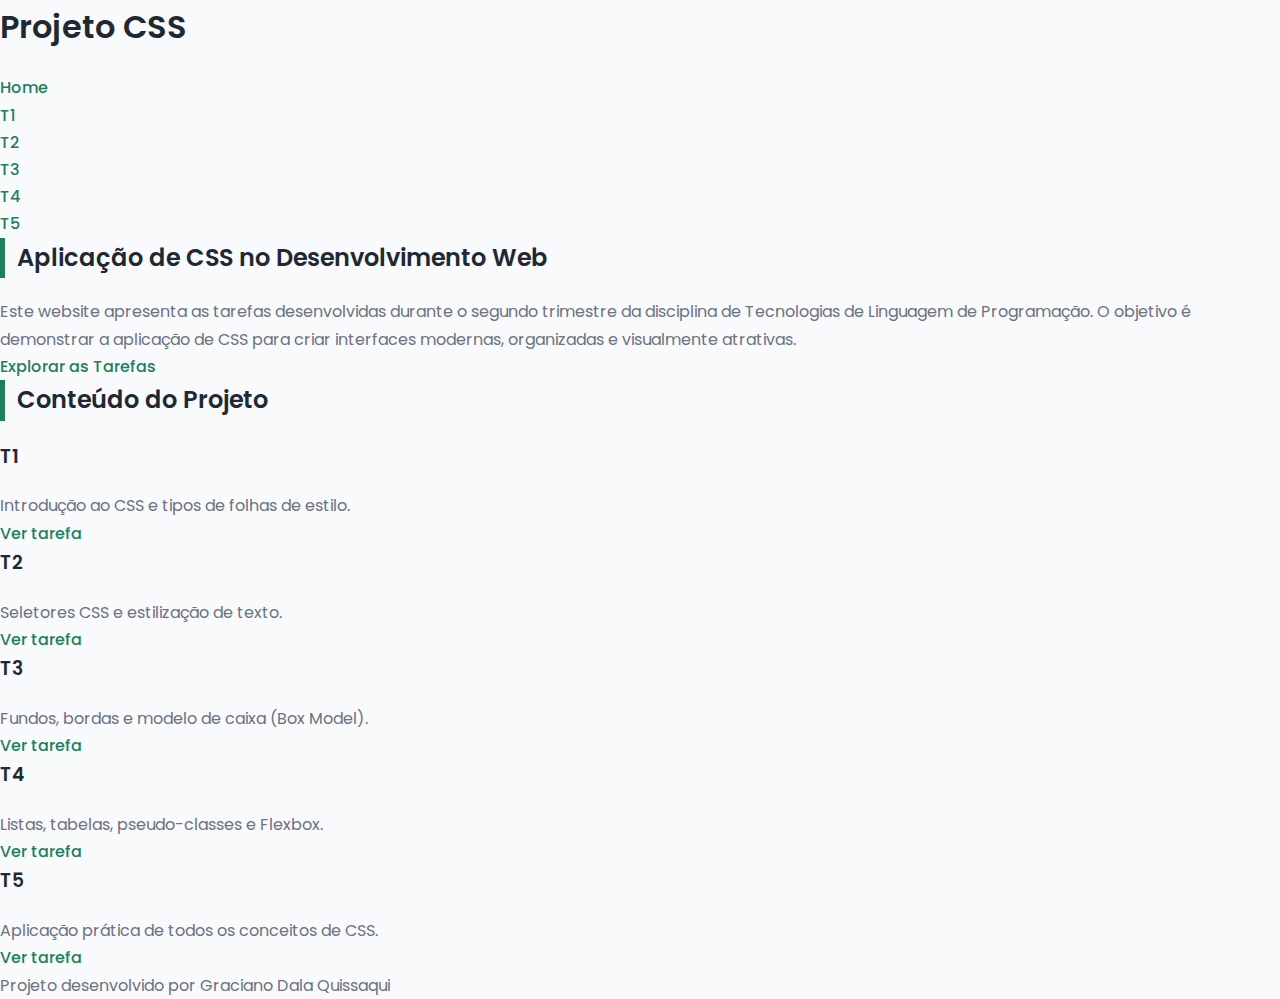
<file: index.html>
<!DOCTYPE html><html lang="pt"><head><meta charset="UTF-8">
<meta name="viewport" content="width=device-width, initial-scale=1.0"><title>Projeto CSS - TLP</title><link rel="stylesheet" href="style.css"><link href="https://fonts.googleapis.com/css2?family=Poppins:wght@300;400;500;600;700&display=swap" rel="stylesheet"></head><body><header><h1>Projeto CSS</h1><nav>
<ul><li><a href="index.html">Home</a></li>
<li><a href="taref1.html">T1</a></li>
<li><a href="taref2.html">T2</a></li>
<li><a href="taref3.html">T3</a></li>
<li><a href="taref4.html">T4</a></li>
<li><a href="taref5.html">T5</a></li></ul>
</nav></header><section class="hero"><div class="hero-text"><h2>Aplicação de CSS no Desenvolvimento Web</h2><p>
Este website apresenta as tarefas desenvolvidas durante o segundo trimestre
da disciplina de Tecnologias de Linguagem de Programação.
O objetivo é demonstrar a aplicação de CSS para criar interfaces modernas,
organizadas e visualmente atrativas.
</p><a href="taref1.html" class="botao">Explorar as Tarefas</a>

</div></section><section class="tarefas"><h2>Conteúdo do Projeto</h2><div class="cards"><div class="card-home"><h3>T1</h3><p>Introdução ao CSS e tipos de folhas de estilo.</p><a href="t1.html">Ver tarefa</a>

</div><div class="card-home"><h3>T2</h3><p>Seletores CSS e estilização de texto.</p><a href="taref2.html">Ver tarefa</a>

</div><div class="card-home"><h3>T3</h3><p>Fundos, bordas e modelo de caixa (Box Model).</p><a href="taref3.html">Ver tarefa</a>

</div><div class="card-home"><h3>T4</h3><p>Listas, tabelas, pseudo-classes e Flexbox.</p><a href="taref4.html">Ver tarefa</a>

</div><div class="card-home"><h3>T5</h3><p>Aplicação prática de todos os conceitos de CSS.</p><a href="taref5.html">Ver tarefa</a>

</div></div></section><footer><p>Projeto desenvolvido por Graciano Dala Quissaqui</p></footer></body></html>
</file>
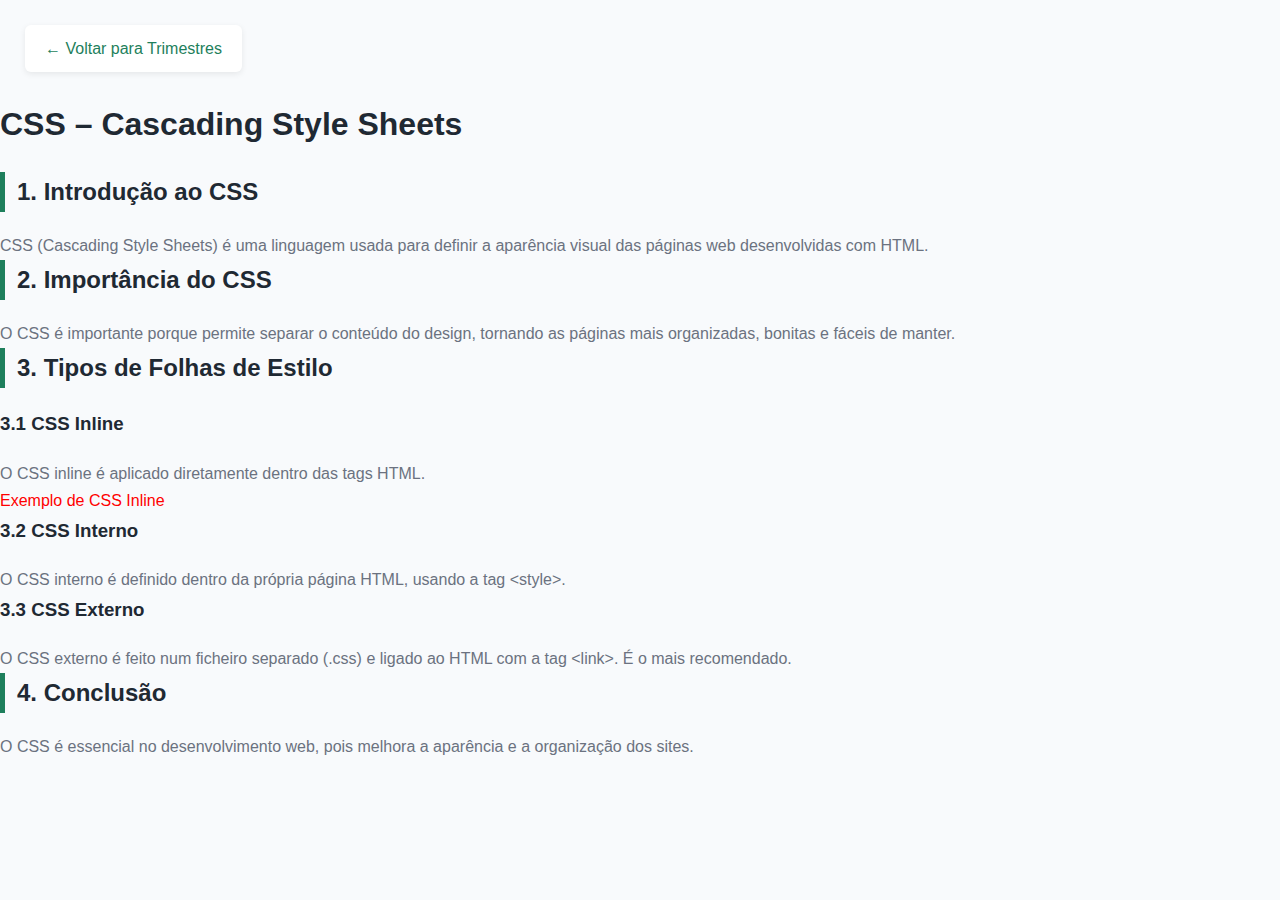
<file: css.html>
<!DOCTYPE html>
<html lang="pt">
<head>
    <meta charset="UTF-8">
    <title>CSS</title>
    <link rel="stylesheet" href="style.css">
</head>
<body>

<a href="trimestres.html" class="voltar">← Voltar para Trimestres</a>

<h1>CSS – Cascading Style Sheets</h1>

<h2>1. Introdução ao CSS</h2>
<p>
CSS (Cascading Style Sheets) é uma linguagem usada para definir
a aparência visual das páginas web desenvolvidas com HTML.
</p>

<h2>2. Importância do CSS</h2>
<p>
O CSS é importante porque permite separar o conteúdo do design,
tornando as páginas mais organizadas, bonitas e fáceis de manter.
</p>

<h2>3. Tipos de Folhas de Estilo</h2>

<h3>3.1 CSS Inline</h3>
<p>
O CSS inline é aplicado diretamente dentro das tags HTML.
</p>

<p style="color: red;">Exemplo de CSS Inline</p>

<h3>3.2 CSS Interno</h3>
<p>
O CSS interno é definido dentro da própria página HTML,
usando a tag &lt;style&gt;.
</p>

<h3>3.3 CSS Externo</h3>
<p>
O CSS externo é feito num ficheiro separado (.css) e ligado
ao HTML com a tag &lt;link&gt;. É o mais recomendado.
</p>

<h2>4. Conclusão</h2>
<p>
O CSS é essencial no desenvolvimento web, pois melhora
a aparência e a organização dos sites.
</p>

</body>
</html>
</file>
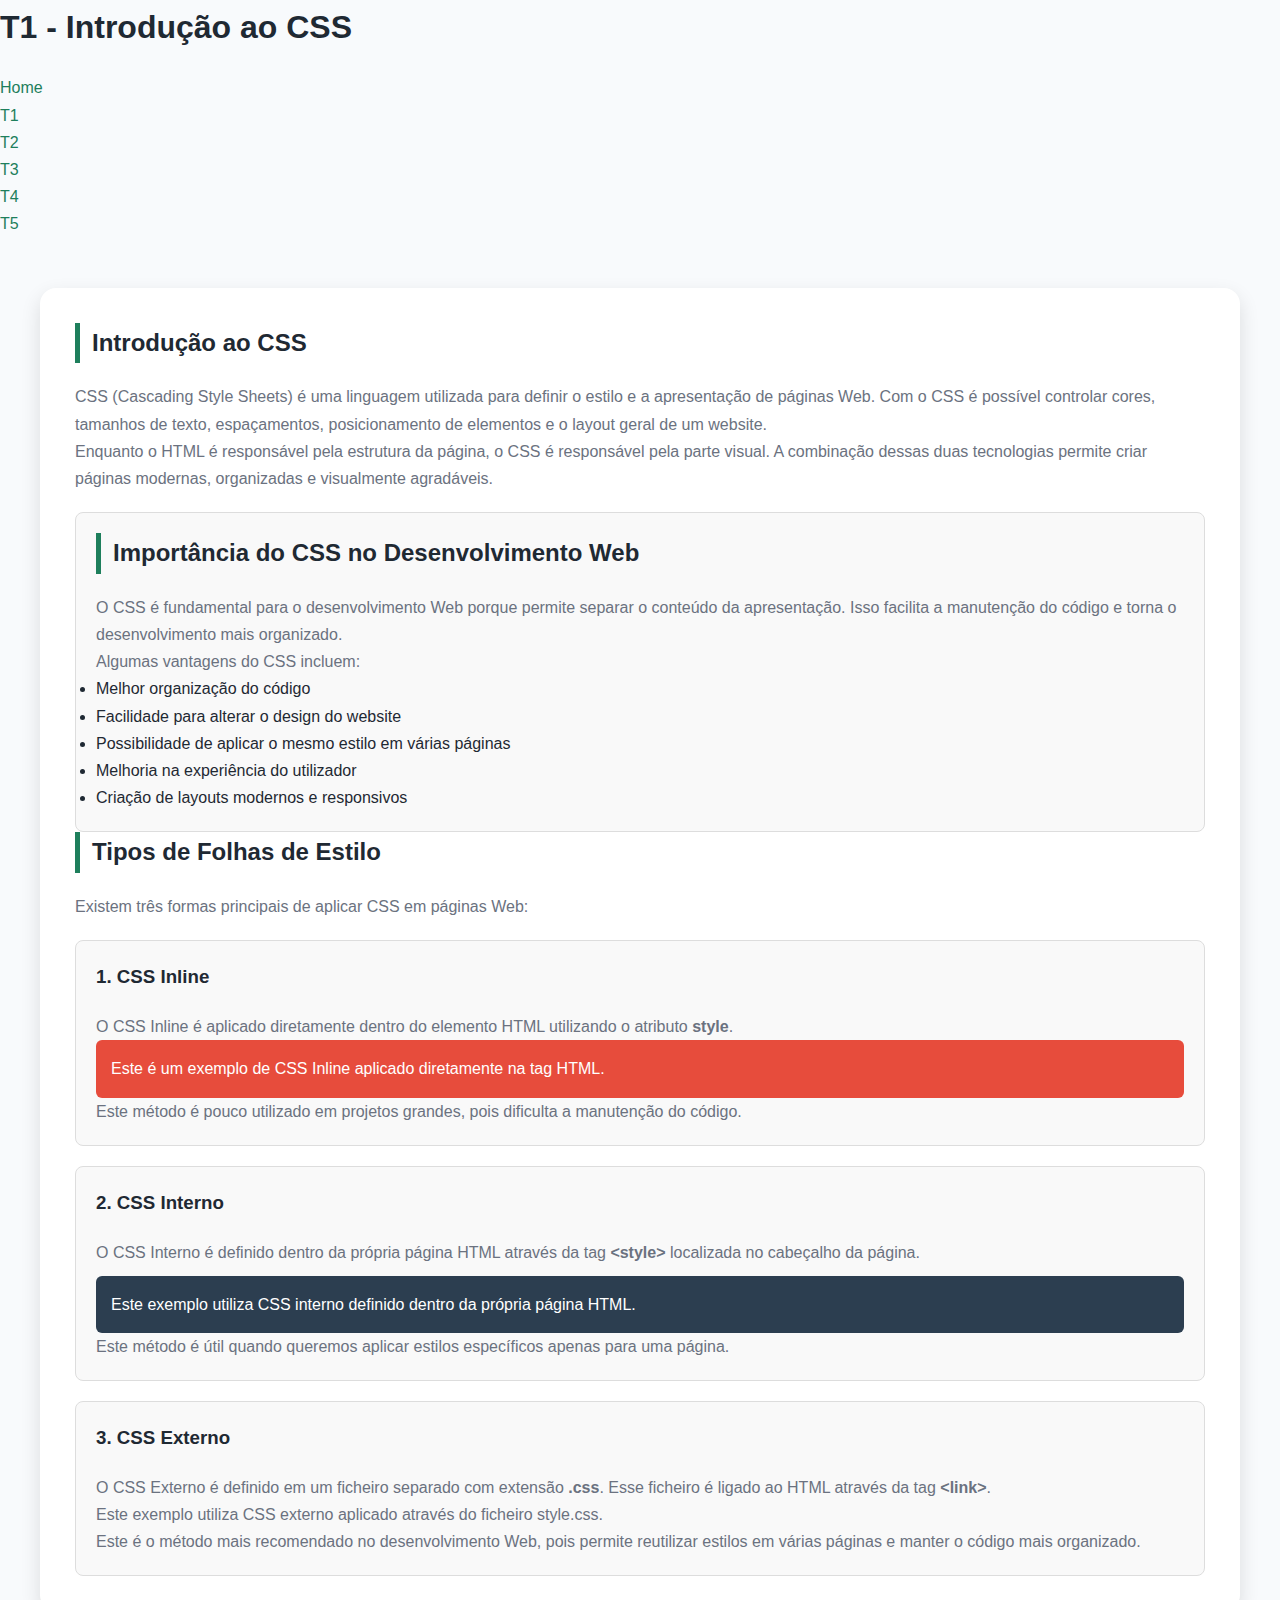
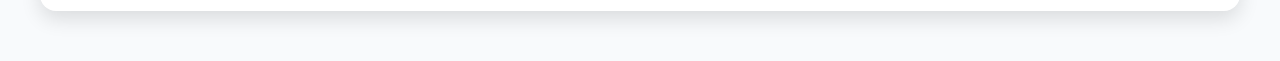
<file: T1.html>
<!DOCTYPE html>
<html lang="pt">
<head>

<meta charset="UTF-8">
<meta name="viewport" content="width=device-width, initial-scale=1.0">

<title>T1 - Introdução ao CSS</title>

<link rel="stylesheet" href="style.css">

<style>

/* CSS INTERNO */

.exemplo-interno{
background-color:#2c3e50;
color:white;
padding:15px;
border-radius:6px;
margin-top:10px;
}

.caixa{
border:1px solid #ddd;
padding:20px;
margin-top:20px;
border-radius:8px;
background:#f9f9f9;
}

</style>

</head>

<body>

<header>

<h1>T1 - Introdução ao CSS</h1>

<nav>
<ul>

<li><a href="index.html">Home</a></li>
<li><a href="t1.html">T1</a></li>
<li><a href="t2.html">T2</a></li>
<li><a href="t3.html">T3</a></li>
<li><a href="t4.html">T4</a></li>
<li><a href="t5.html">T5</a></li>

</ul>
</nav>

</header>

<section class="container">

<h2>Introdução ao CSS</h2>

<p>
CSS (Cascading Style Sheets) é uma linguagem utilizada para definir o estilo e a apresentação de páginas Web.
Com o CSS é possível controlar cores, tamanhos de texto, espaçamentos, posicionamento de elementos
e o layout geral de um website.
</p>

<p>
Enquanto o HTML é responsável pela estrutura da página, o CSS é responsável pela parte visual.
A combinação dessas duas tecnologias permite criar páginas modernas, organizadas e visualmente agradáveis.
</p>

<div class="caixa">

<h2>Importância do CSS no Desenvolvimento Web</h2>

<p>
O CSS é fundamental para o desenvolvimento Web porque permite separar o conteúdo da apresentação.
Isso facilita a manutenção do código e torna o desenvolvimento mais organizado.
</p>

<p>Algumas vantagens do CSS incluem:</p>

<ul>

<li>Melhor organização do código</li>

<li>Facilidade para alterar o design do website</li>

<li>Possibilidade de aplicar o mesmo estilo em várias páginas</li>

<li>Melhoria na experiência do utilizador</li>

<li>Criação de layouts modernos e responsivos</li>

</ul>

</div>

<h2>Tipos de Folhas de Estilo</h2>

<p>
Existem três formas principais de aplicar CSS em páginas Web:
</p>

<div class="caixa">

<h3>1. CSS Inline</h3>

<p>
O CSS Inline é aplicado diretamente dentro do elemento HTML utilizando o atributo <strong>style</strong>.
</p>

<p style="background:#e74c3c;color:white;padding:15px;border-radius:6px;">
Este é um exemplo de CSS Inline aplicado diretamente na tag HTML.
</p>

<p>
Este método é pouco utilizado em projetos grandes, pois dificulta a manutenção do código.
</p>

</div>

<div class="caixa">

<h3>2. CSS Interno</h3>

<p>
O CSS Interno é definido dentro da própria página HTML através da tag
<strong>&lt;style&gt;</strong> localizada no cabeçalho da página.
</p>

<p class="exemplo-interno">
Este exemplo utiliza CSS interno definido dentro da própria página HTML.
</p>

<p>
Este método é útil quando queremos aplicar estilos específicos apenas para uma página.
</p>

</div>

<div class="caixa">

<h3>3. CSS Externo</h3>

<p>
O CSS Externo é definido em um ficheiro separado com extensão
<strong>.css</strong>. Esse ficheiro é ligado ao HTML através da tag
<strong>&lt;link&gt;</strong>.
</p>

<p class="exemplo-externo">
Este exemplo utiliza CSS externo aplicado através do ficheiro style.css.
</p>

<p>
Este é o método mais recomendado no desenvolvimento Web,
pois permite reutilizar estilos em várias páginas e manter o código mais organizado.
</p>

</div>

</section>

</body>
</html>
</file>
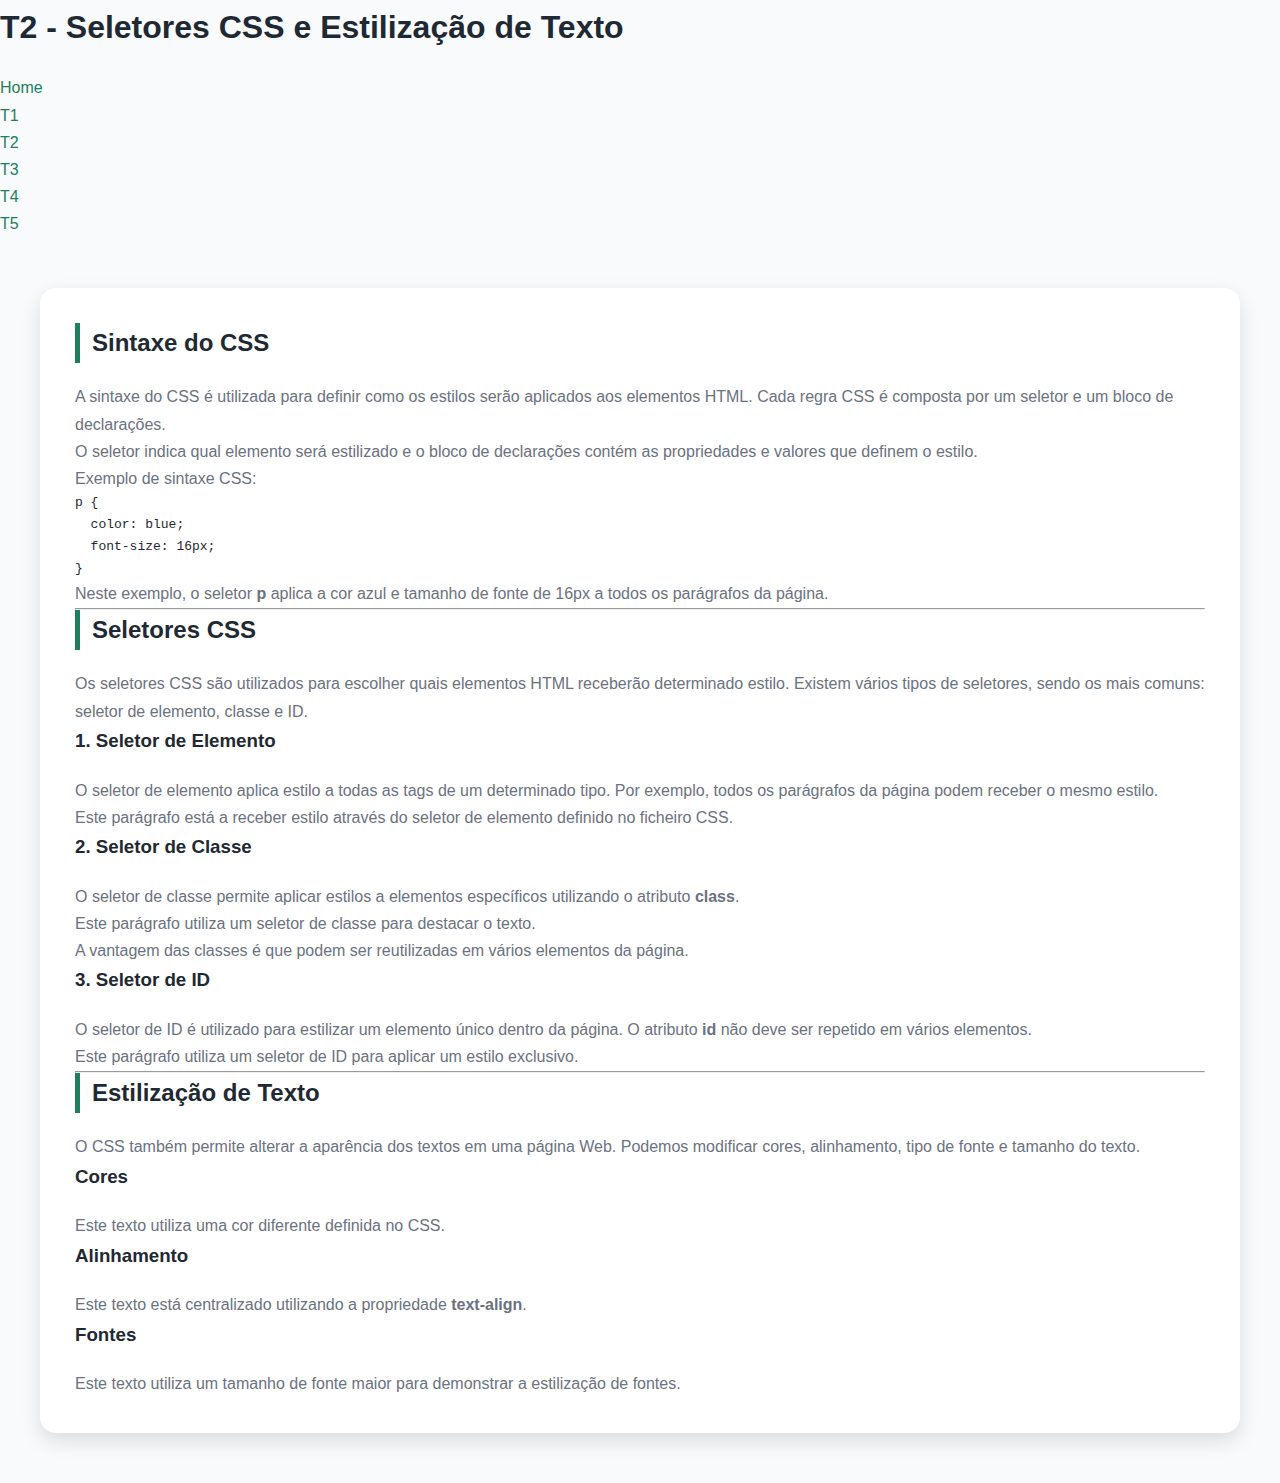
<file: T2.html>
<!DOCTYPE html>
<html lang="pt">

<head>

<meta charset="UTF-8">
<meta name="viewport" content="width=device-width, initial-scale=1.0">

<title>T2 - Seletores CSS</title>

<link rel="stylesheet" href="style.css">

</head>

<body>

<header>

<h1>T2 - Seletores CSS e Estilização de Texto</h1>

<nav>
<ul>

<li><a href="index.html">Home</a></li>
<li><a href="t1.html">T1</a></li>
<li><a href="t2.html">T2</a></li>
<li><a href="t3.html">T3</a></li>
<li><a href="t4.html">T4</a></li>
<li><a href="t5.html">T5</a></li>

</ul>
</nav>

</header>

<section class="container">

<h2>Sintaxe do CSS</h2>

<p>
A sintaxe do CSS é utilizada para definir como os estilos serão aplicados aos elementos HTML.
Cada regra CSS é composta por um seletor e um bloco de declarações.
</p>

<p>
O seletor indica qual elemento será estilizado e o bloco de declarações contém
as propriedades e valores que definem o estilo.
</p>

<p>
Exemplo de sintaxe CSS:
</p>

<pre>
p {
  color: blue;
  font-size: 16px;
}
</pre>

<p>
Neste exemplo, o seletor <strong>p</strong> aplica a cor azul e tamanho de fonte de 16px
a todos os parágrafos da página.
</p>

<hr>

<h2>Seletores CSS</h2>

<p>
Os seletores CSS são utilizados para escolher quais elementos HTML receberão determinado estilo.
Existem vários tipos de seletores, sendo os mais comuns: seletor de elemento, classe e ID.
</p>

<h3>1. Seletor de Elemento</h3>

<p>
O seletor de elemento aplica estilo a todas as tags de um determinado tipo.
Por exemplo, todos os parágrafos da página podem receber o mesmo estilo.
</p>

<p>
Este parágrafo está a receber estilo através do seletor de elemento definido no ficheiro CSS.
</p>

<h3>2. Seletor de Classe</h3>

<p>
O seletor de classe permite aplicar estilos a elementos específicos utilizando o atributo
<strong>class</strong>.
</p>

<p class="texto-destaque">
Este parágrafo utiliza um seletor de classe para destacar o texto.
</p>

<p>
A vantagem das classes é que podem ser reutilizadas em vários elementos da página.
</p>

<h3>3. Seletor de ID</h3>

<p>
O seletor de ID é utilizado para estilizar um elemento único dentro da página.
O atributo <strong>id</strong> não deve ser repetido em vários elementos.
</p>

<p id="texto-unico">
Este parágrafo utiliza um seletor de ID para aplicar um estilo exclusivo.
</p>

<hr>

<h2>Estilização de Texto</h2>

<p>
O CSS também permite alterar a aparência dos textos em uma página Web.
Podemos modificar cores, alinhamento, tipo de fonte e tamanho do texto.
</p>

<h3>Cores</h3>

<p class="texto-colorido">
Este texto utiliza uma cor diferente definida no CSS.
</p>

<h3>Alinhamento</h3>

<p class="texto-central">
Este texto está centralizado utilizando a propriedade <strong>text-align</strong>.
</p>

<h3>Fontes</h3>

<p class="texto-grande">
Este texto utiliza um tamanho de fonte maior para demonstrar a estilização de fontes.
</p>

</section>

</body>

</html>
</file>
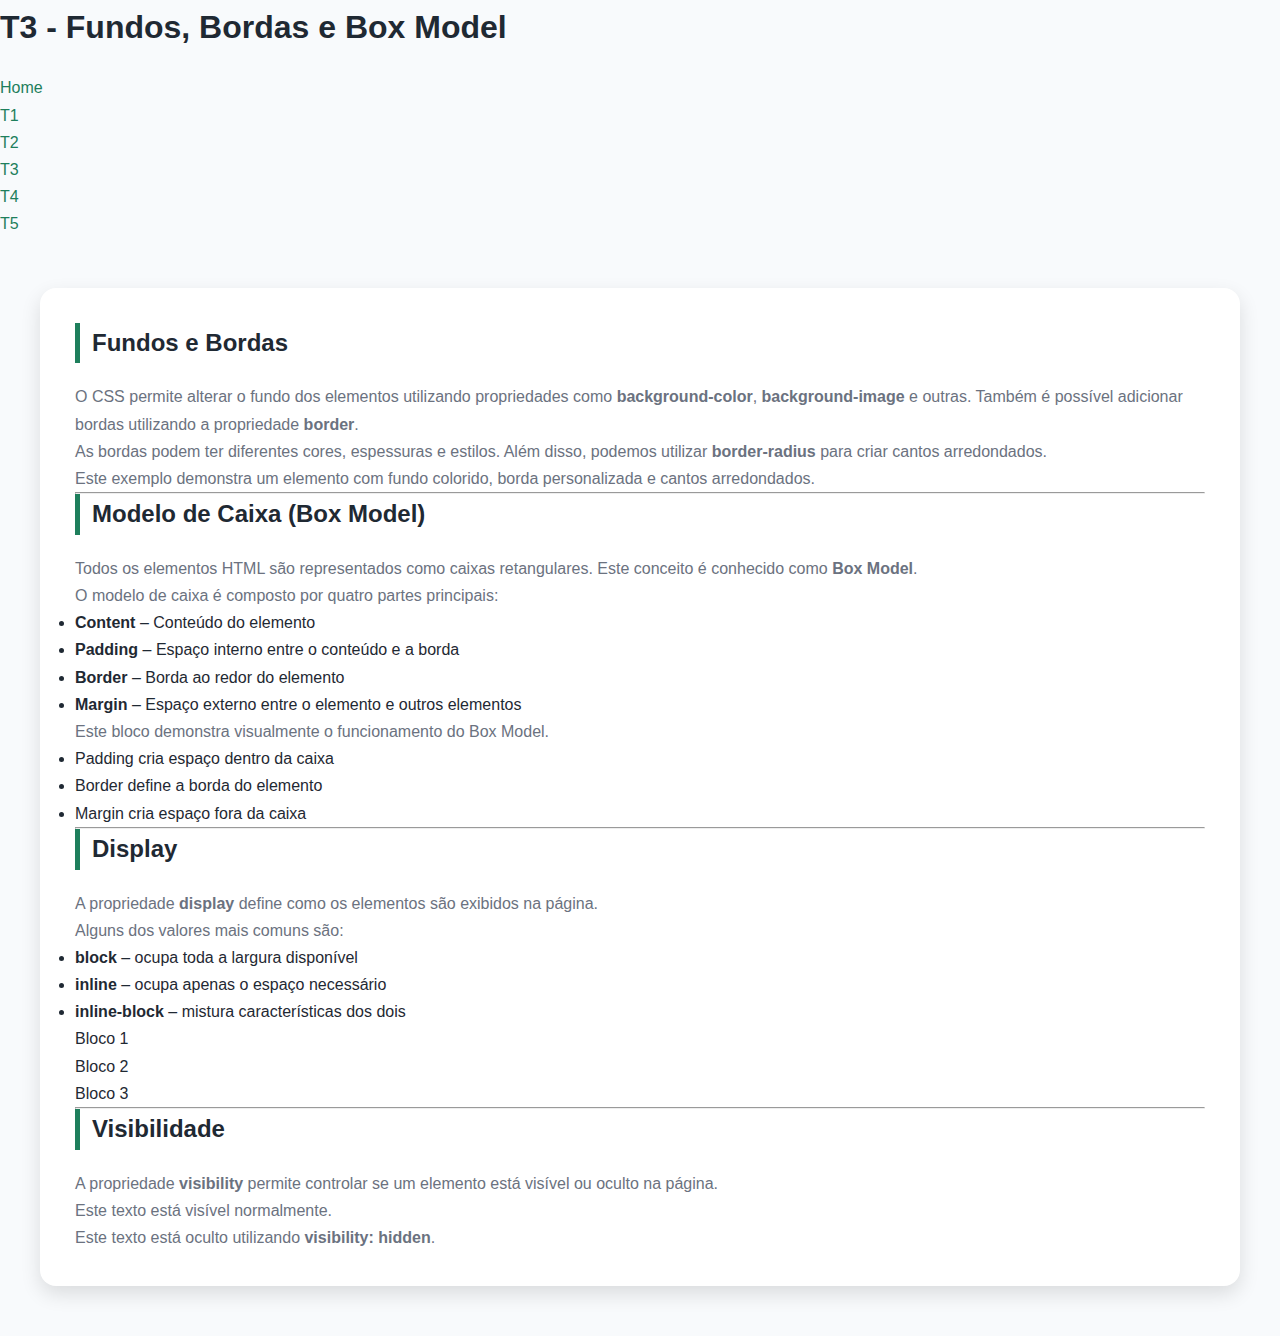
<file: T3.html>
<!DOCTYPE html>
<html lang="pt">

<head>

<meta charset="UTF-8">
<meta name="viewport" content="width=device-width, initial-scale=1.0">

<title>T3 - Fundos e Box Model</title>

<link rel="stylesheet" href="style.css">

</head>

<body>

<header>

<h1>T3 - Fundos, Bordas e Box Model</h1>

<nav>
<ul>

<li><a href="index.html">Home</a></li>
<li><a href="t1.html">T1</a></li>
<li><a href="t2.html">T2</a></li>
<li><a href="t3.html">T3</a></li>
<li><a href="t4.html">T4</a></li>
<li><a href="t5.html">T5</a></li>

</ul>
</nav>

</header>

<section class="container">

<h2>Fundos e Bordas</h2>

<p>
O CSS permite alterar o fundo dos elementos utilizando propriedades como
<strong>background-color</strong>, <strong>background-image</strong> e outras.
Também é possível adicionar bordas utilizando a propriedade <strong>border</strong>.
</p>

<p>
As bordas podem ter diferentes cores, espessuras e estilos. Além disso,
podemos utilizar <strong>border-radius</strong> para criar cantos arredondados.
</p>

<div class="caixa-fundo">

<p>
Este exemplo demonstra um elemento com fundo colorido,
borda personalizada e cantos arredondados.
</p>

</div>

<hr>

<h2>Modelo de Caixa (Box Model)</h2>

<p>
Todos os elementos HTML são representados como caixas retangulares.
Este conceito é conhecido como <strong>Box Model</strong>.
</p>

<p>
O modelo de caixa é composto por quatro partes principais:
</p>

<ul>

<li><strong>Content</strong> – Conteúdo do elemento</li>

<li><strong>Padding</strong> – Espaço interno entre o conteúdo e a borda</li>

<li><strong>Border</strong> – Borda ao redor do elemento</li>

<li><strong>Margin</strong> – Espaço externo entre o elemento e outros elementos</li>

</ul>

<div class="box-model">

<p>Este bloco demonstra visualmente o funcionamento do Box Model.</p>

<ul>

<li>Padding cria espaço dentro da caixa</li>

<li>Border define a borda do elemento</li>

<li>Margin cria espaço fora da caixa</li>

</ul>

</div>

<hr>

<h2>Display</h2>

<p>
A propriedade <strong>display</strong> define como os elementos são exibidos
na página.
</p>

<p>
Alguns dos valores mais comuns são:
</p>

<ul>

<li><strong>block</strong> – ocupa toda a largura disponível</li>

<li><strong>inline</strong> – ocupa apenas o espaço necessário</li>

<li><strong>inline-block</strong> – mistura características dos dois</li>

</ul>

<div class="display-exemplo">

<div class="bloco">Bloco 1</div>

<div class="bloco">Bloco 2</div>

<div class="bloco">Bloco 3</div>

</div>

<hr>

<h2>Visibilidade</h2>

<p>
A propriedade <strong>visibility</strong> permite controlar se um elemento
está visível ou oculto na página.
</p>

<p class="visivel">

Este texto está visível normalmente.

</p>

<p class="invisivel">

Este texto está oculto utilizando <strong>visibility: hidden</strong>.

</p>

</section>

</body>
</html>
</file>
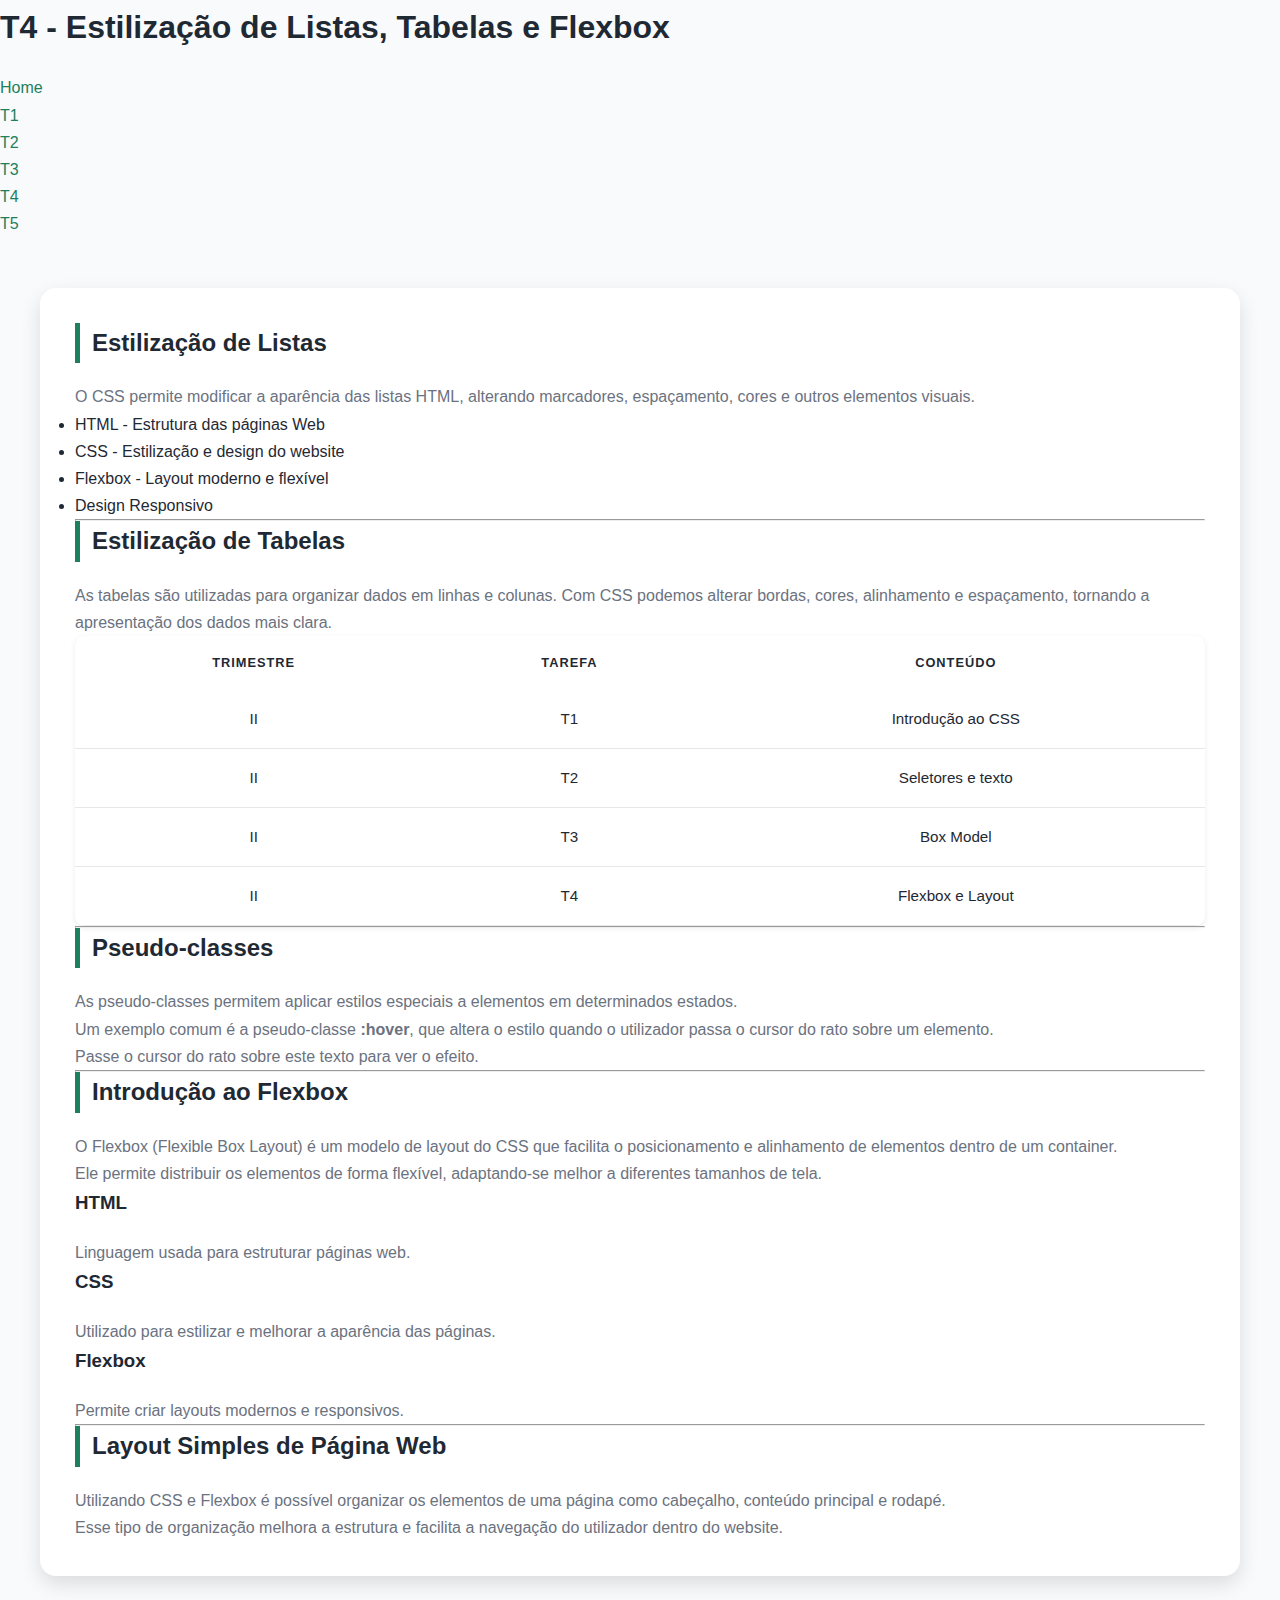
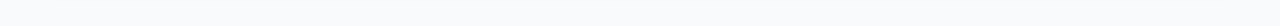
<file: T4.html>
<!DOCTYPE html>
<html lang="pt">

<head>

<meta charset="UTF-8">
<meta name="viewport" content="width=device-width, initial-scale=1.0">

<title>T4 - Listas, Tabelas e Flexbox</title>

<link rel="stylesheet" href="style.css">

</head>

<body>

<header>

<h1>T4 - Estilização de Listas, Tabelas e Flexbox</h1>

<nav>
<ul>

<li><a href="index.html">Home</a></li>
<li><a href="t1.html">T1</a></li>
<li><a href="t2.html">T2</a></li>
<li><a href="t3.html">T3</a></li>
<li><a href="t4.html">T4</a></li>
<li><a href="t5.html">T5</a></li>

</ul>
</nav>

</header>

<section class="container">

<h2>Estilização de Listas</h2>

<p>
O CSS permite modificar a aparência das listas HTML, alterando
marcadores, espaçamento, cores e outros elementos visuais.
</p>

<ul class="lista-estilizada">

<li>HTML - Estrutura das páginas Web</li>
<li>CSS - Estilização e design do website</li>
<li>Flexbox - Layout moderno e flexível</li>
<li>Design Responsivo</li>

</ul>

<hr>

<h2>Estilização de Tabelas</h2>

<p>
As tabelas são utilizadas para organizar dados em linhas e colunas.
Com CSS podemos alterar bordas, cores, alinhamento e espaçamento,
tornando a apresentação dos dados mais clara.
</p>

<table class="tabela-estilizada">

<tr>
<th>Trimestre</th>
<th>Tarefa</th>
<th>Conteúdo</th>
</tr>

<tr>
<td>II</td>
<td>T1</td>
<td>Introdução ao CSS</td>
</tr>

<tr>
<td>II</td>
<td>T2</td>
<td>Seletores e texto</td>
</tr>

<tr>
<td>II</td>
<td>T3</td>
<td>Box Model</td>
</tr>

<tr>
<td>II</td>
<td>T4</td>
<td>Flexbox e Layout</td>
</tr>

</table>

<hr>

<h2>Pseudo-classes</h2>

<p>
As pseudo-classes permitem aplicar estilos especiais
a elementos em determinados estados.
</p>

<p>
Um exemplo comum é a pseudo-classe <strong>:hover</strong>,
que altera o estilo quando o utilizador passa o cursor
do rato sobre um elemento.
</p>

<p class="exemplo-hover">
Passe o cursor do rato sobre este texto para ver o efeito.
</p>

<hr>

<h2>Introdução ao Flexbox</h2>

<p>
O Flexbox (Flexible Box Layout) é um modelo de layout do CSS
que facilita o posicionamento e alinhamento de elementos
dentro de um container.
</p>

<p>
Ele permite distribuir os elementos de forma flexível,
adaptando-se melhor a diferentes tamanhos de tela.
</p>

<div class="flex-container">

<div class="card">

<h3>HTML</h3>

<p>Linguagem usada para estruturar páginas web.</p>

</div>

<div class="card">

<h3>CSS</h3>

<p>Utilizado para estilizar e melhorar a aparência das páginas.</p>

</div>

<div class="card">

<h3>Flexbox</h3>

<p>Permite criar layouts modernos e responsivos.</p>

</div>

</div>

<hr>

<h2>Layout Simples de Página Web</h2>

<p>
Utilizando CSS e Flexbox é possível organizar os elementos
de uma página como cabeçalho, conteúdo principal e rodapé.
</p>

<p>
Esse tipo de organização melhora a estrutura e facilita
a navegação do utilizador dentro do website.
</p>

</section>

</body>
</html>
</file>
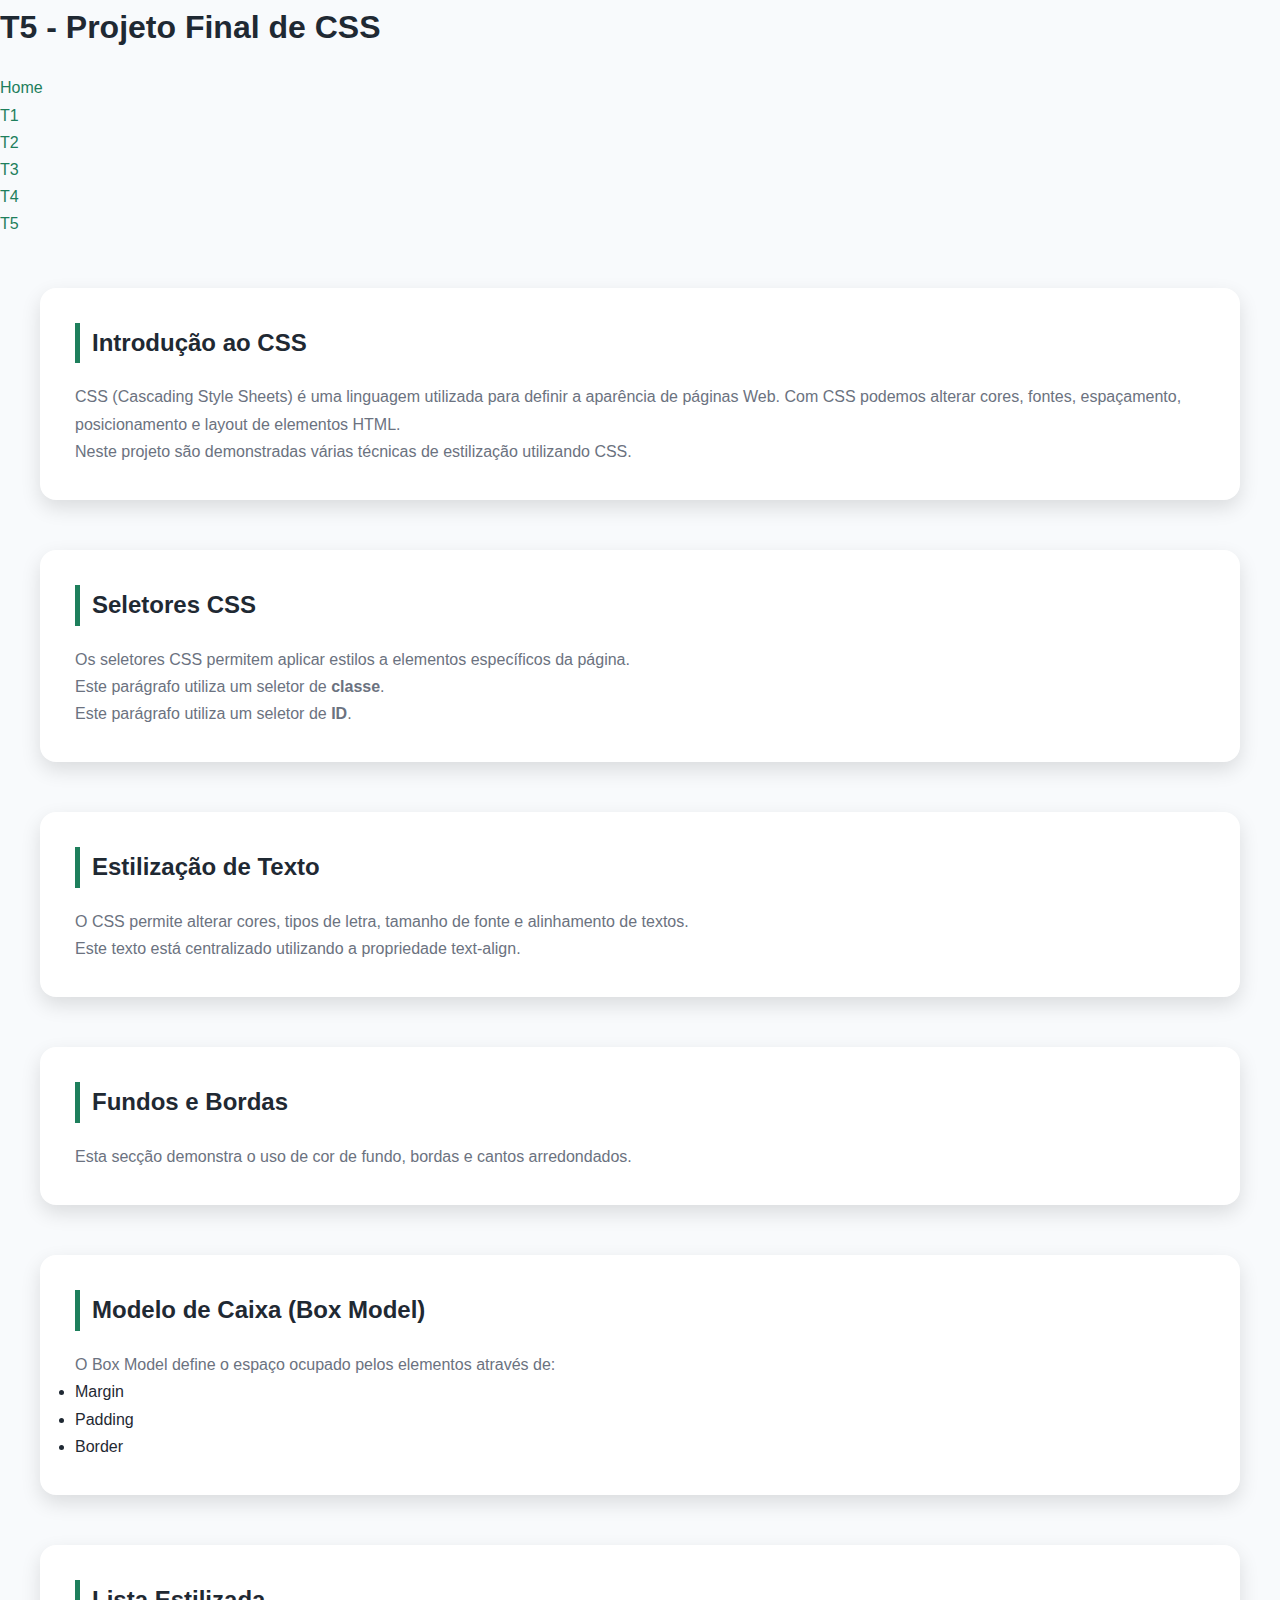
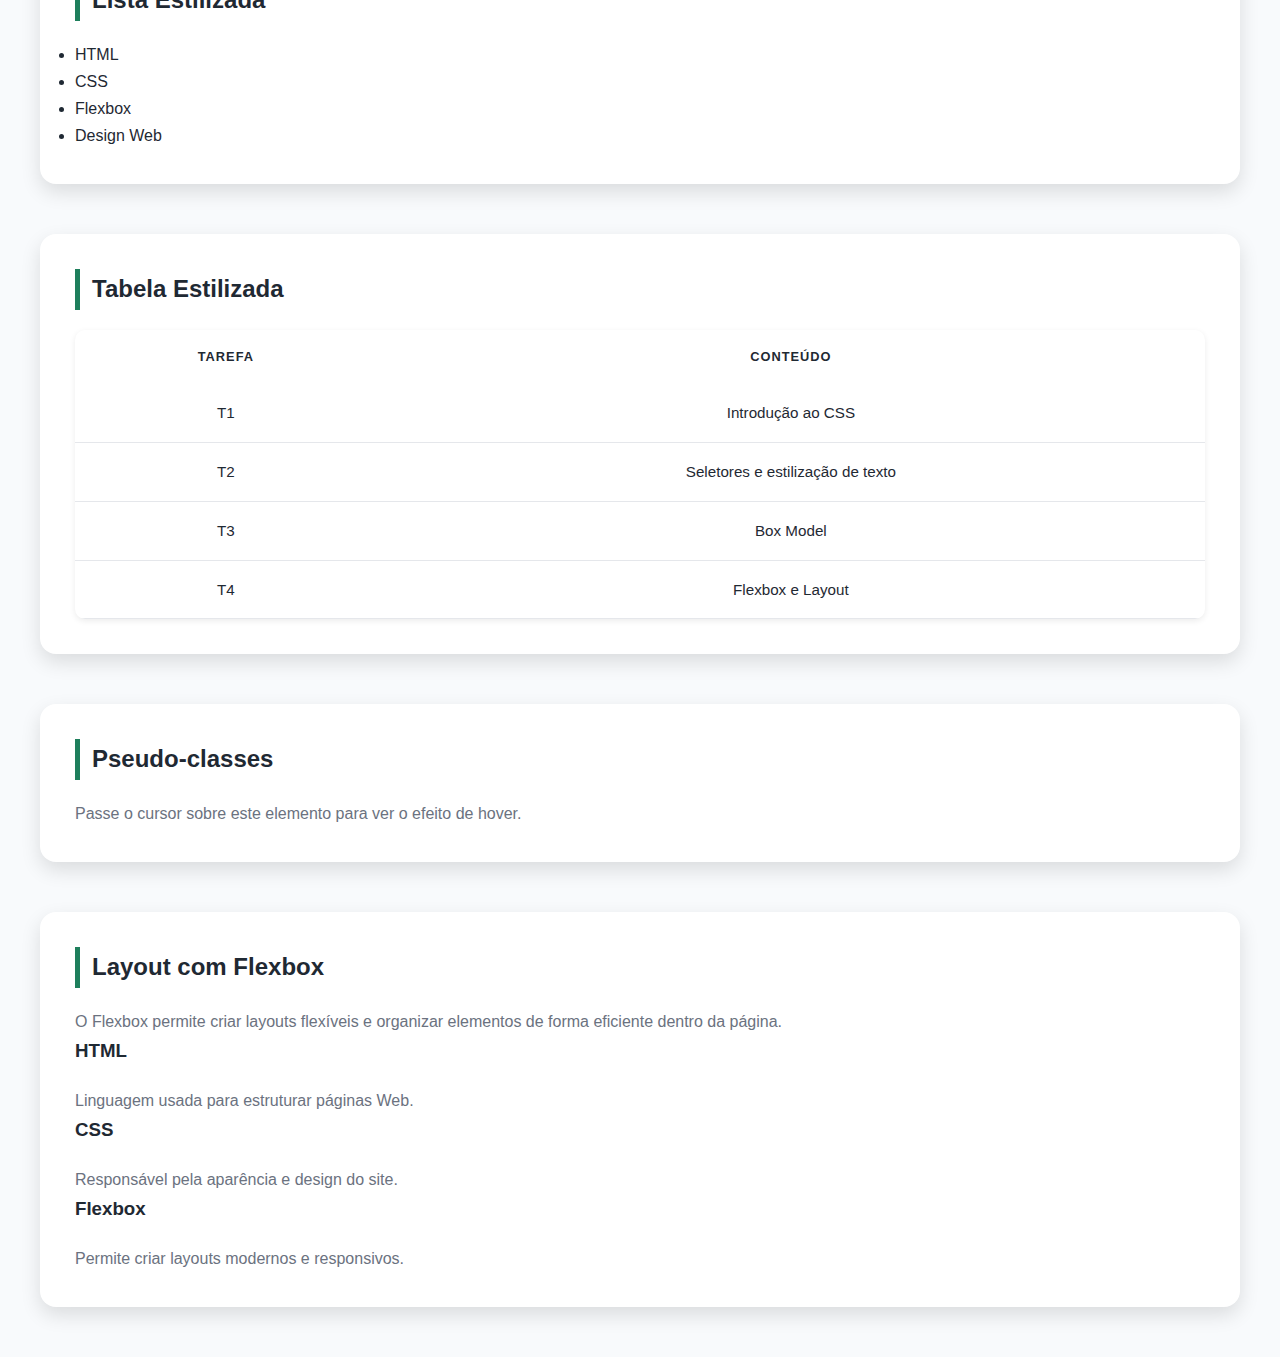
<file: T5.html>
<!DOCTYPE html>
<html lang="pt">

<head>

<meta charset="UTF-8">
<meta name="viewport" content="width=device-width, initial-scale=1.0">

<title>T5 - Projeto Final CSS</title>

<link rel="stylesheet" href="style.css">

</head>

<body>

<header>

<h1>T5 - Projeto Final de CSS</h1>

<nav>

<ul>

<li><a href="index.html">Home</a></li>
<li><a href="t1.html">T1</a></li>
<li><a href="t2.html">T2</a></li>
<li><a href="t3.html">T3</a></li>
<li><a href="t4.html">T4</a></li>
<li><a href="t5.html">T5</a></li>

</ul>

</nav>

</header>

<section class="container">

<h2>Introdução ao CSS</h2>

<p>
CSS (Cascading Style Sheets) é uma linguagem utilizada para definir a aparência
de páginas Web. Com CSS podemos alterar cores, fontes, espaçamento,
posicionamento e layout de elementos HTML.
</p>

<p>
Neste projeto são demonstradas várias técnicas de estilização utilizando CSS.
</p>

</section>

<section class="container">

<h2>Seletores CSS</h2>

<p>
Os seletores CSS permitem aplicar estilos a elementos específicos da página.
</p>

<p class="texto-classe">

Este parágrafo utiliza um seletor de <strong>classe</strong>.

</p>

<p id="texto-id">

Este parágrafo utiliza um seletor de <strong>ID</strong>.

</p>

</section>

<section class="container">

<h2>Estilização de Texto</h2>

<p class="texto-estilo">

O CSS permite alterar cores, tipos de letra, tamanho de fonte
e alinhamento de textos.

</p>

<p class="texto-central">

Este texto está centralizado utilizando a propriedade text-align.

</p>

</section>

<section class="container fundo">

<h2>Fundos e Bordas</h2>

<p>

Esta secção demonstra o uso de cor de fundo, bordas e cantos arredondados.

</p>

</section>

<section class="container box-model">

<h2>Modelo de Caixa (Box Model)</h2>

<p>

O Box Model define o espaço ocupado pelos elementos através de:

</p>

<ul>

<li>Margin</li>
<li>Padding</li>
<li>Border</li>

</ul>

</section>

<section class="container">

<h2>Lista Estilizada</h2>

<ul class="lista-estilizada">

<li>HTML</li>
<li>CSS</li>
<li>Flexbox</li>
<li>Design Web</li>

</ul>

</section>

<section class="container">

<h2>Tabela Estilizada</h2>

<table class="tabela-estilizada">

<tr>

<th>Tarefa</th>
<th>Conteúdo</th>

</tr>

<tr>

<td>T1</td>
<td>Introdução ao CSS</td>

</tr>

<tr>

<td>T2</td>
<td>Seletores e estilização de texto</td>

</tr>

<tr>

<td>T3</td>
<td>Box Model</td>

</tr>

<tr>

<td>T4</td>
<td>Flexbox e Layout</td>

</tr>

</table>

</section>

<section class="container">

<h2>Pseudo-classes</h2>

<p class="botao-hover">

Passe o cursor sobre este elemento para ver o efeito de hover.

</p>

</section>

<section class="container">

<h2>Layout com Flexbox</h2>

<p>

O Flexbox permite criar layouts flexíveis e organizar elementos
de forma eficiente dentro da página.

</p>

<div class="flex-container">

<div class="card">

<h3>HTML</h3>

<p>Linguagem usada para estruturar páginas Web.</p>

</div>

<div class="card">

<h3>CSS</h3>

<p>Responsável pela aparência e design do site.</p>

</div>

<div class="card">

<h3>Flexbox</h3>

<p>Permite criar layouts modernos e responsivos.</p>

</div>

</div>

</section>

</body>

</html>
</file>
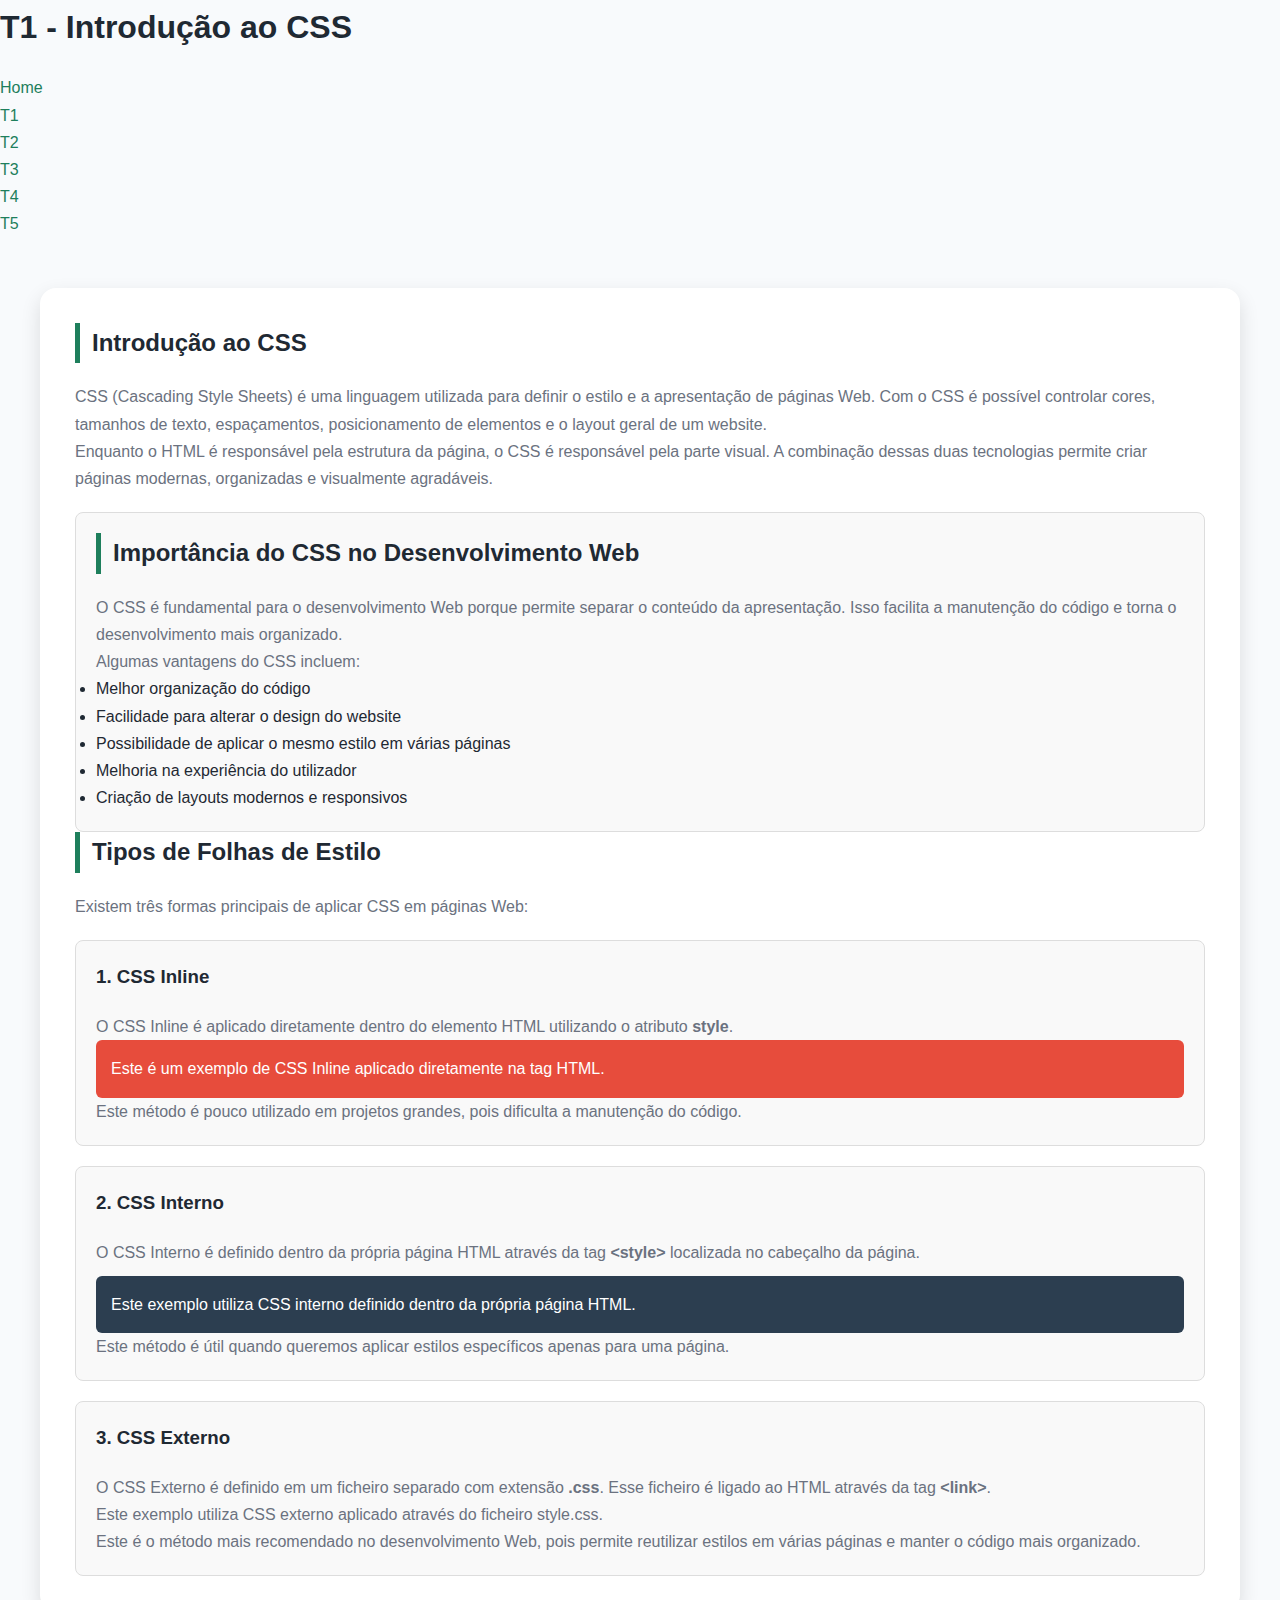
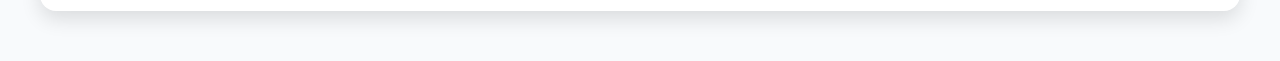
<file: taref1.html>
<!DOCTYPE html>
<html lang="pt">
<head>

<meta charset="UTF-8">
<meta name="viewport" content="width=device-width, initial-scale=1.0">

<title>T1 - Introdução ao CSS</title>

<link rel="stylesheet" href="style.css">

<style>

.exemplo-interno{
background-color:#2c3e50;
color:white;
padding:15px;
border-radius:6px;
margin-top:10px;
}

.caixa{
border:1px solid #ddd;
padding:20px;
margin-top:20px;
border-radius:8px;
background:#f9f9f9;
}

</style>

</head>

<body>

<header>

<h1>T1 - Introdução ao CSS</h1>

<nav>
<ul>

<li><a href="index.html">Home</a></li>
<li><a href="taref1.html">T1</a></li>
<li><a href="taref2.html">T2</a></li>
<li><a href="tarefa3.html">T3</a></li>
<li><a href="taref4.html">T4</a></li>
<li><a href="tarefa5.html">T5</a></li>

</ul>
</nav>

</header>

<section class="container">

<h2>Introdução ao CSS</h2>

<p>
CSS (Cascading Style Sheets) é uma linguagem utilizada para definir o estilo e a apresentação de páginas Web.
Com o CSS é possível controlar cores, tamanhos de texto, espaçamentos, posicionamento de elementos
e o layout geral de um website.
</p>

<p>
Enquanto o HTML é responsável pela estrutura da página, o CSS é responsável pela parte visual.
A combinação dessas duas tecnologias permite criar páginas modernas, organizadas e visualmente agradáveis.
</p>

<div class="caixa">

<h2>Importância do CSS no Desenvolvimento Web</h2>

<p>
O CSS é fundamental para o desenvolvimento Web porque permite separar o conteúdo da apresentação.
Isso facilita a manutenção do código e torna o desenvolvimento mais organizado.
</p>

<p>Algumas vantagens do CSS incluem:</p>

<ul>

<li>Melhor organização do código</li>

<li>Facilidade para alterar o design do website</li>

<li>Possibilidade de aplicar o mesmo estilo em várias páginas</li>

<li>Melhoria na experiência do utilizador</li>

<li>Criação de layouts modernos e responsivos</li>

</ul>

</div>

<h2>Tipos de Folhas de Estilo</h2>

<p>
Existem três formas principais de aplicar CSS em páginas Web:
</p>

<div class="caixa">

<h3>1. CSS Inline</h3>

<p>
O CSS Inline é aplicado diretamente dentro do elemento HTML utilizando o atributo <strong>style</strong>.
</p>

<p style="background:#e74c3c;color:white;padding:15px;border-radius:6px;">
Este é um exemplo de CSS Inline aplicado diretamente na tag HTML.
</p>

<p>
Este método é pouco utilizado em projetos grandes, pois dificulta a manutenção do código.
</p>

</div>

<div class="caixa">

<h3>2. CSS Interno</h3>

<p>
O CSS Interno é definido dentro da própria página HTML através da tag
<strong>&lt;style&gt;</strong> localizada no cabeçalho da página.
</p>

<p class="exemplo-interno">
Este exemplo utiliza CSS interno definido dentro da própria página HTML.
</p>

<p>
Este método é útil quando queremos aplicar estilos específicos apenas para uma página.
</p>

</div>

<div class="caixa">

<h3>3. CSS Externo</h3>

<p>
O CSS Externo é definido em um ficheiro separado com extensão
<strong>.css</strong>. Esse ficheiro é ligado ao HTML através da tag
<strong>&lt;link&gt;</strong>.
</p>

<p class="exemplo-externo">
Este exemplo utiliza CSS externo aplicado através do ficheiro style.css.
</p>

<p>
Este é o método mais recomendado no desenvolvimento Web,
pois permite reutilizar estilos em várias páginas e manter o código mais organizado.
</p>

</div>

</section>

</body>
</html>
</file>
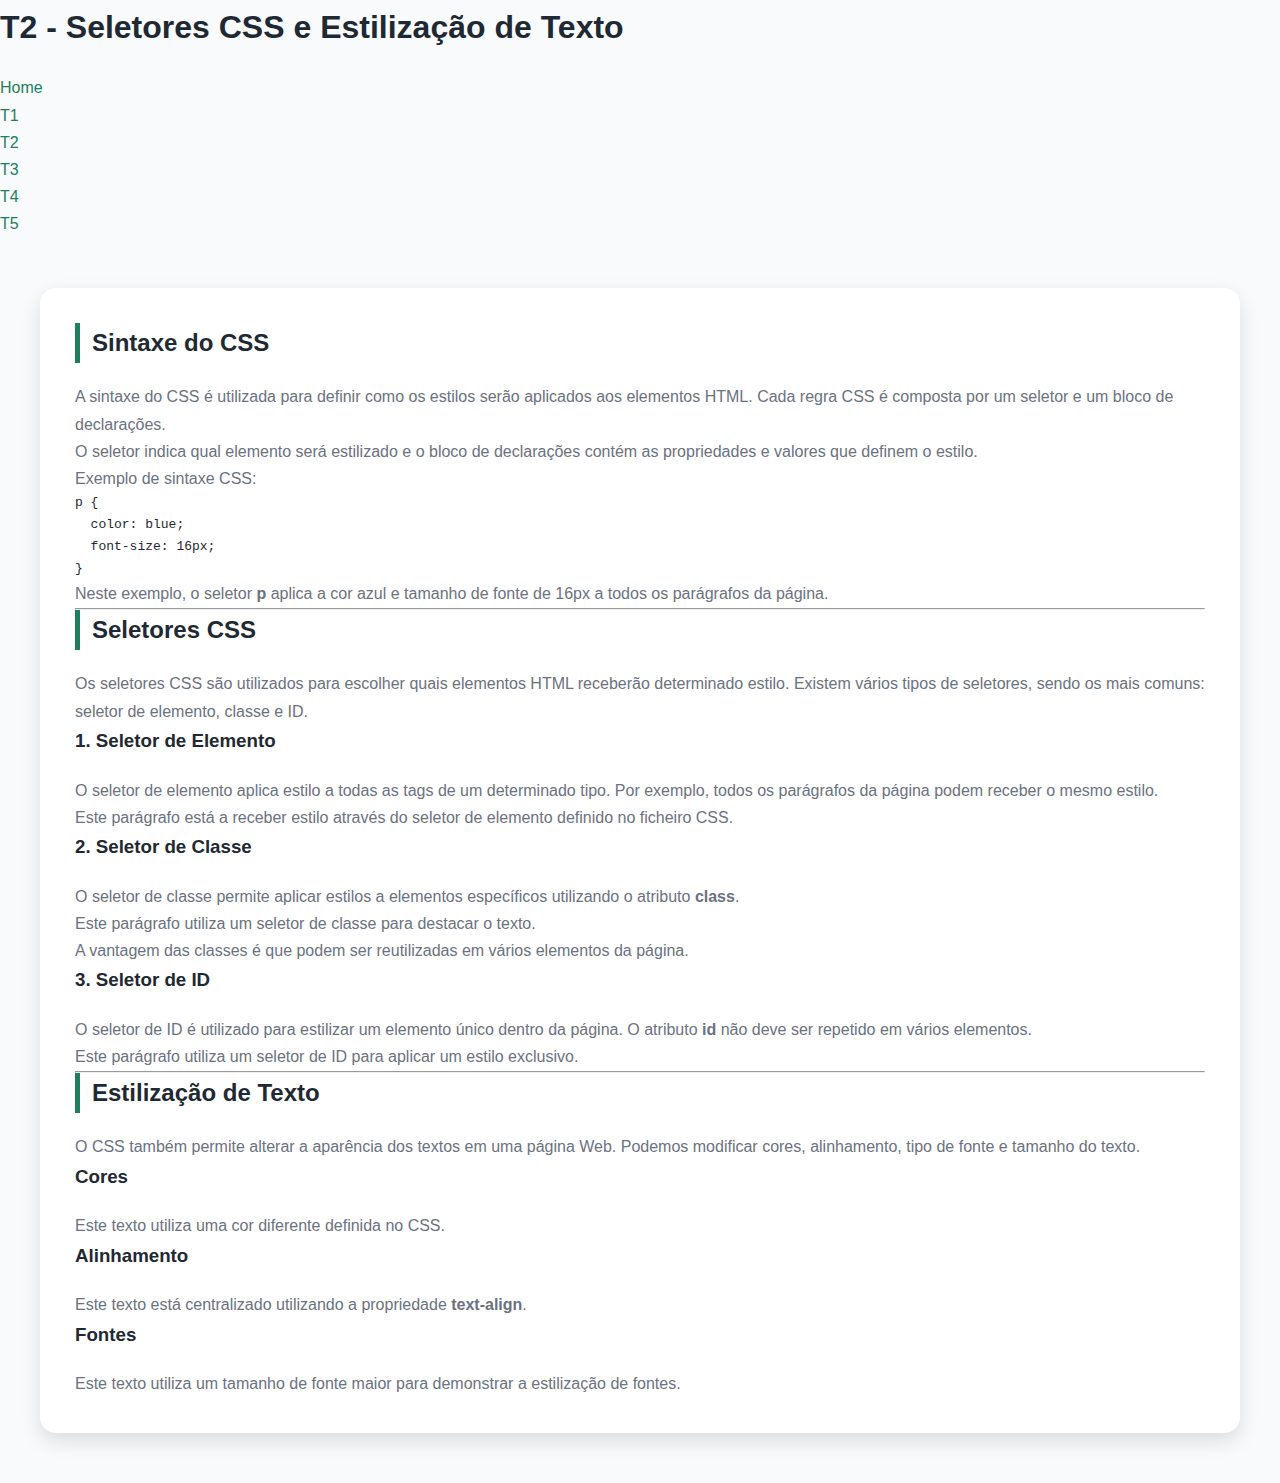
<file: taref2.html>
<!DOCTYPE html>
<html lang="pt">

<head>

<meta charset="UTF-8">
<meta name="viewport" content="width=device-width, initial-scale=1.0">

<title>T2 - Seletores CSS</title>

<link rel="stylesheet" href="style.css">

</head>

<body>

<header>

<h1>T2 - Seletores CSS e Estilização de Texto</h1>

<nav>
<ul>

<li><a href="index.html">Home</a></li>
<li><a href="taref1.html">T1</a></li>
<li><a href="taref2.html">T2</a></li>
<li><a href="tarefa3.html">T3</a></li>
<li><a href="taref4.html">T4</a></li>
<li><a href="tarefa5.html">T5</a></li>

</ul>
</nav>

</header>

<section class="container">

<h2>Sintaxe do CSS</h2>

<p>
A sintaxe do CSS é utilizada para definir como os estilos serão aplicados aos elementos HTML.
Cada regra CSS é composta por um seletor e um bloco de declarações.
</p>

<p>
O seletor indica qual elemento será estilizado e o bloco de declarações contém
as propriedades e valores que definem o estilo.
</p>

<p>
Exemplo de sintaxe CSS:
</p>

<pre>
p {
  color: blue;
  font-size: 16px;
}
</pre>

<p>
Neste exemplo, o seletor <strong>p</strong> aplica a cor azul e tamanho de fonte de 16px
a todos os parágrafos da página.
</p>

<hr>

<h2>Seletores CSS</h2>

<p>
Os seletores CSS são utilizados para escolher quais elementos HTML receberão determinado estilo.
Existem vários tipos de seletores, sendo os mais comuns: seletor de elemento, classe e ID.
</p>

<h3>1. Seletor de Elemento</h3>

<p>
O seletor de elemento aplica estilo a todas as tags de um determinado tipo.
Por exemplo, todos os parágrafos da página podem receber o mesmo estilo.
</p>

<p>
Este parágrafo está a receber estilo através do seletor de elemento definido no ficheiro CSS.
</p>

<h3>2. Seletor de Classe</h3>

<p>
O seletor de classe permite aplicar estilos a elementos específicos utilizando o atributo
<strong>class</strong>.
</p>

<p class="texto-destaque">
Este parágrafo utiliza um seletor de classe para destacar o texto.
</p>

<p>
A vantagem das classes é que podem ser reutilizadas em vários elementos da página.
</p>

<h3>3. Seletor de ID</h3>

<p>
O seletor de ID é utilizado para estilizar um elemento único dentro da página.
O atributo <strong>id</strong> não deve ser repetido em vários elementos.
</p>

<p id="texto-unico">
Este parágrafo utiliza um seletor de ID para aplicar um estilo exclusivo.
</p>

<hr>

<h2>Estilização de Texto</h2>

<p>
O CSS também permite alterar a aparência dos textos em uma página Web.
Podemos modificar cores, alinhamento, tipo de fonte e tamanho do texto.
</p>

<h3>Cores</h3>

<p class="texto-colorido">
Este texto utiliza uma cor diferente definida no CSS.
</p>

<h3>Alinhamento</h3>

<p class="texto-central">
Este texto está centralizado utilizando a propriedade <strong>text-align</strong>.
</p>

<h3>Fontes</h3>

<p class="texto-grande">
Este texto utiliza um tamanho de fonte maior para demonstrar a estilização de fontes.
</p>

</section>

</body>

</html>
</file>
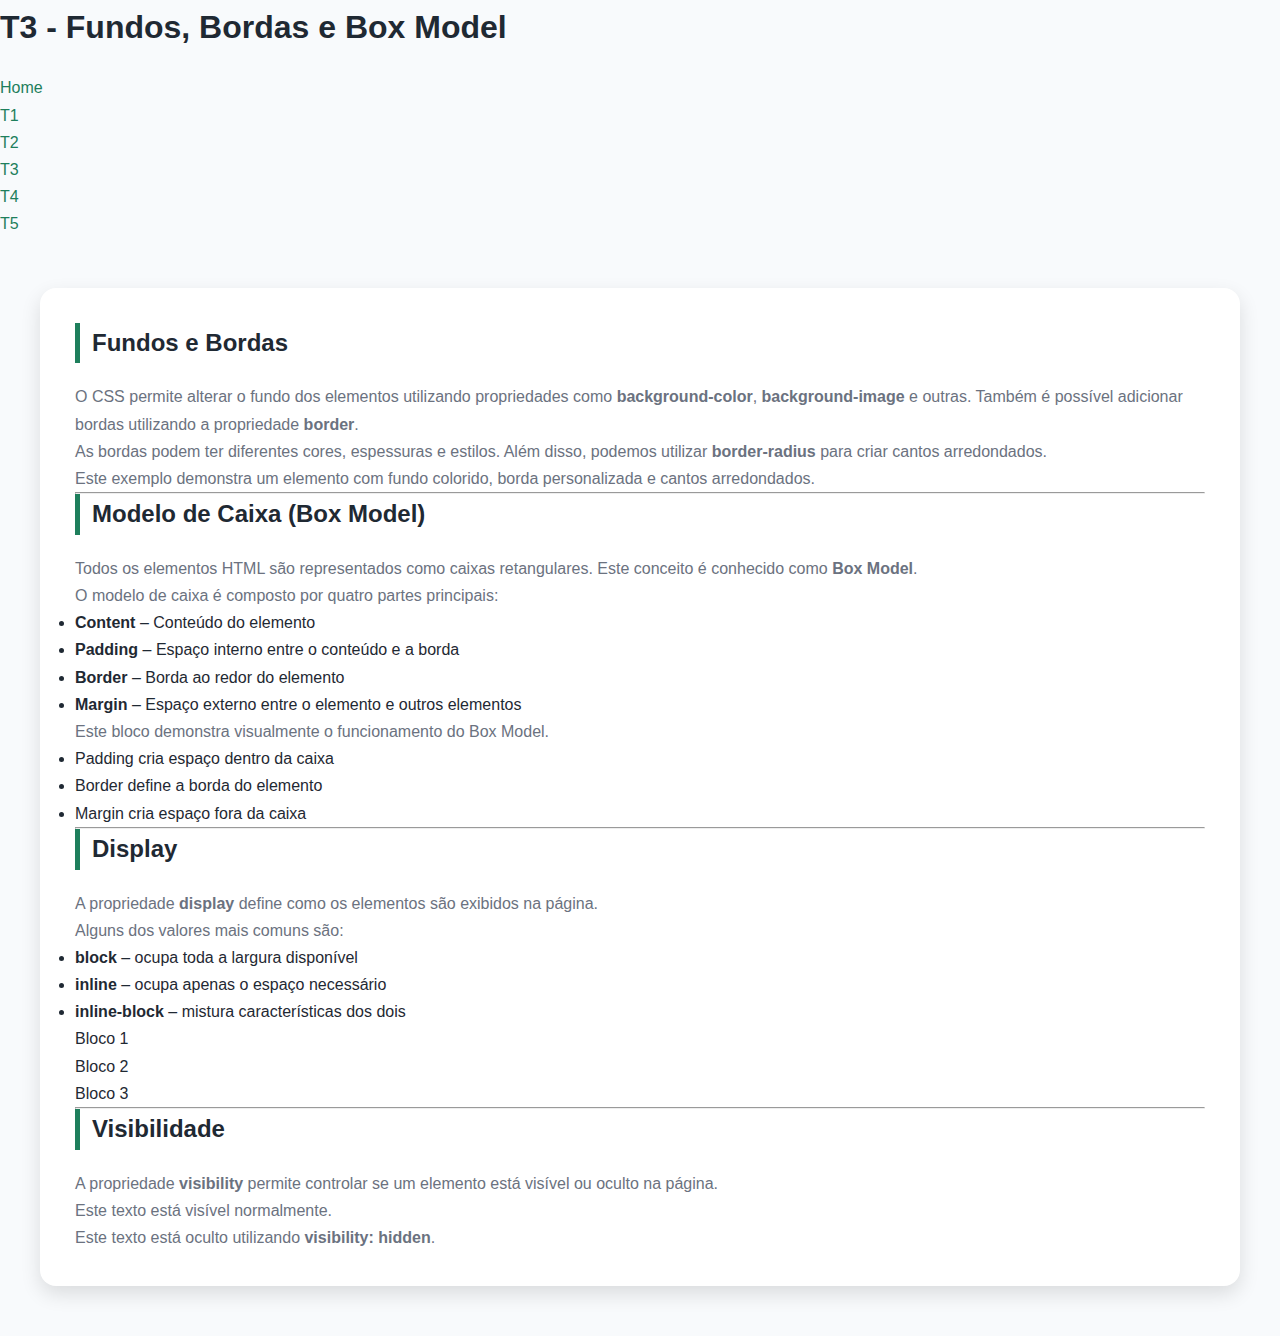
<file: tarefa3.html>
<!DOCTYPE html>
<html lang="pt">

<head>

<meta charset="UTF-8">
<meta name="viewport" content="width=device-width, initial-scale=1.0">

<title>T3 - Fundos e Box Model</title>

<link rel="stylesheet" href="style.css">

</head>

<body>

<header>

<h1>T3 - Fundos, Bordas e Box Model</h1>

<nav>
<ul>

<li><a href="index.html">Home</a></li>
<li><a href="taref1.html">T1</a></li>
<li><a href="taref2.html">T2</a></li>
<li><a href="tarefa3.html">T3</a></li>
<li><a href="taref4.html">T4</a></li>
<li><a href="tarefa5.html">T5</a></li>

</ul>
</nav>

</header>

<section class="container">

<h2>Fundos e Bordas</h2>

<p>
O CSS permite alterar o fundo dos elementos utilizando propriedades como
<strong>background-color</strong>, <strong>background-image</strong> e outras.
Também é possível adicionar bordas utilizando a propriedade <strong>border</strong>.
</p>

<p>
As bordas podem ter diferentes cores, espessuras e estilos. Além disso,
podemos utilizar <strong>border-radius</strong> para criar cantos arredondados.
</p>

<div class="caixa-fundo">

<p>
Este exemplo demonstra um elemento com fundo colorido,
borda personalizada e cantos arredondados.
</p>

</div>

<hr>

<h2>Modelo de Caixa (Box Model)</h2>

<p>
Todos os elementos HTML são representados como caixas retangulares.
Este conceito é conhecido como <strong>Box Model</strong>.
</p>

<p>
O modelo de caixa é composto por quatro partes principais:
</p>

<ul>

<li><strong>Content</strong> – Conteúdo do elemento</li>

<li><strong>Padding</strong> – Espaço interno entre o conteúdo e a borda</li>

<li><strong>Border</strong> – Borda ao redor do elemento</li>

<li><strong>Margin</strong> – Espaço externo entre o elemento e outros elementos</li>

</ul>

<div class="box-model">

<p>Este bloco demonstra visualmente o funcionamento do Box Model.</p>

<ul>

<li>Padding cria espaço dentro da caixa</li>

<li>Border define a borda do elemento</li>

<li>Margin cria espaço fora da caixa</li>

</ul>

</div>

<hr>

<h2>Display</h2>

<p>
A propriedade <strong>display</strong> define como os elementos são exibidos
na página.
</p>

<p>
Alguns dos valores mais comuns são:
</p>

<ul>

<li><strong>block</strong> – ocupa toda a largura disponível</li>

<li><strong>inline</strong> – ocupa apenas o espaço necessário</li>

<li><strong>inline-block</strong> – mistura características dos dois</li>

</ul>

<div class="display-exemplo">

<div class="bloco">Bloco 1</div>

<div class="bloco">Bloco 2</div>

<div class="bloco">Bloco 3</div>

</div>

<hr>

<h2>Visibilidade</h2>

<p>
A propriedade <strong>visibility</strong> permite controlar se um elemento
está visível ou oculto na página.
</p>

<p class="visivel">

Este texto está visível normalmente.

</p>

<p class="invisivel">

Este texto está oculto utilizando <strong>visibility: hidden</strong>.

</p>

</section>

</body>
</html>
</file>
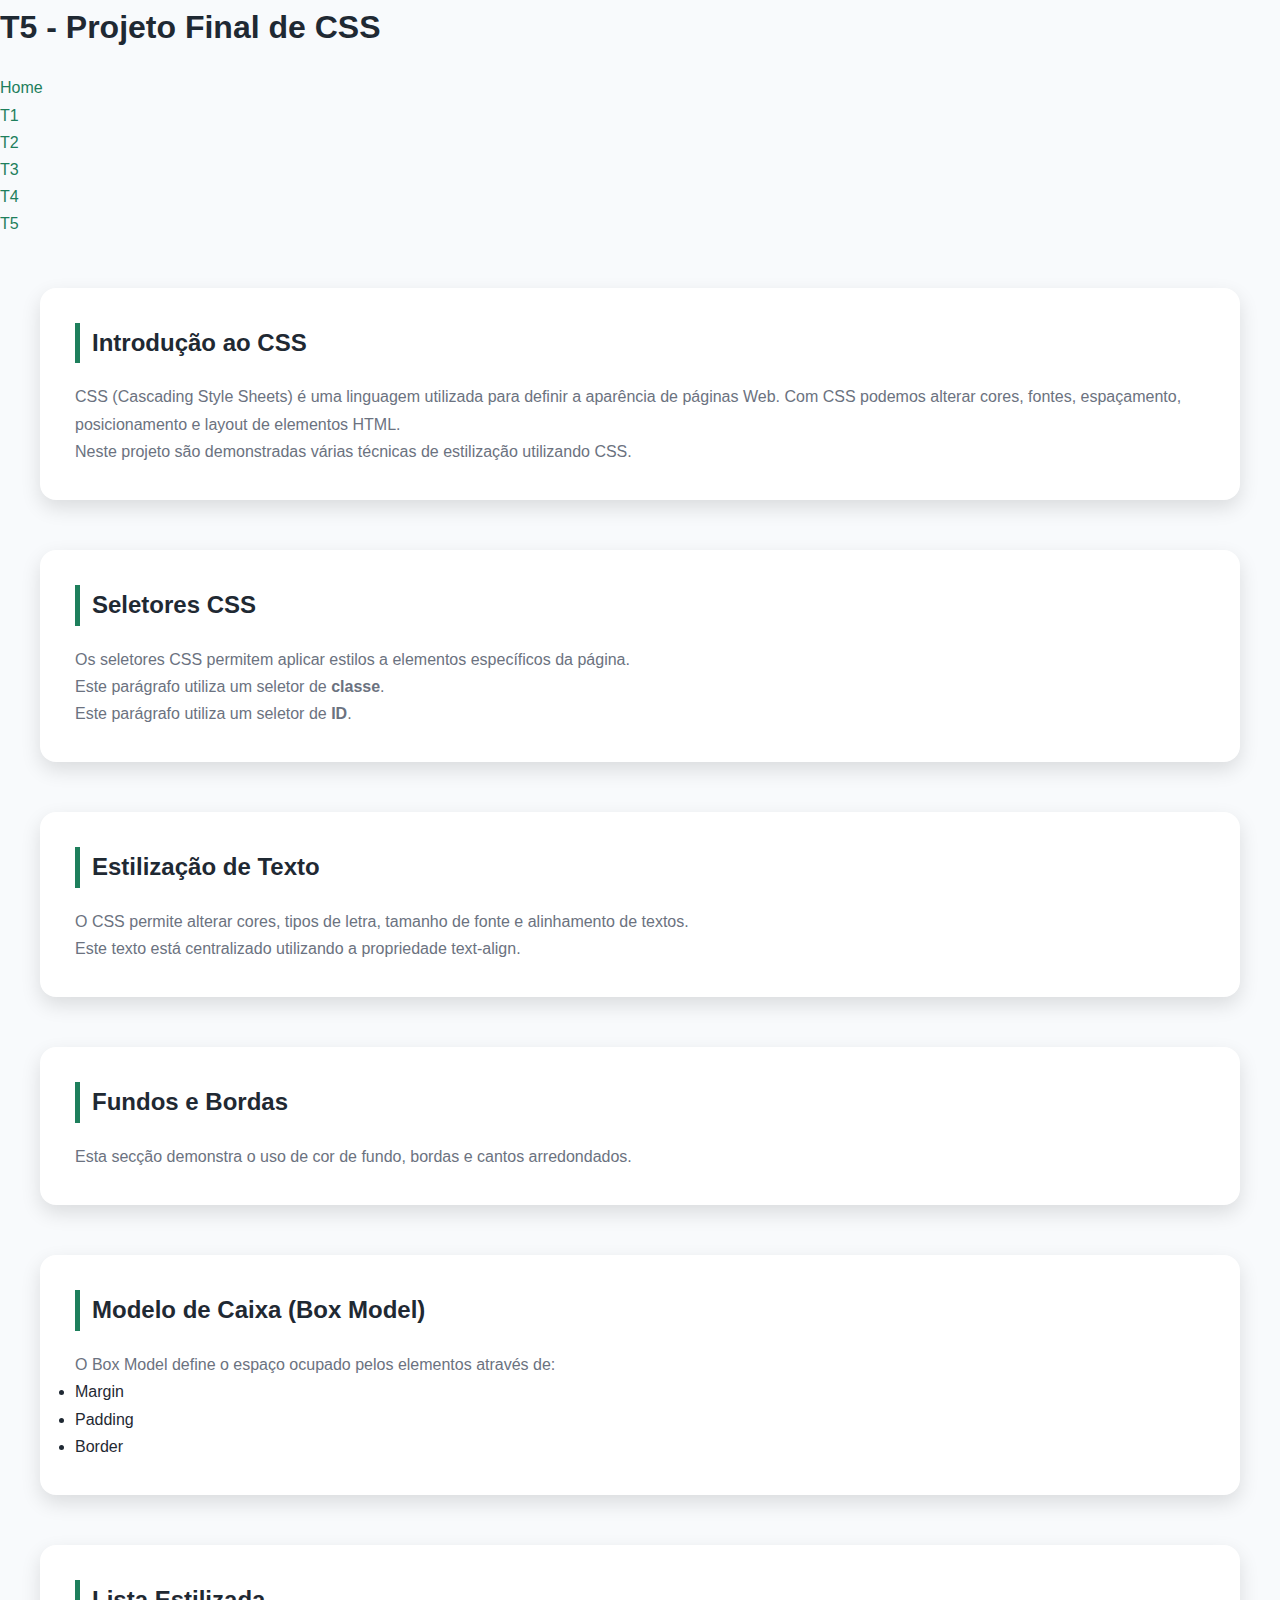
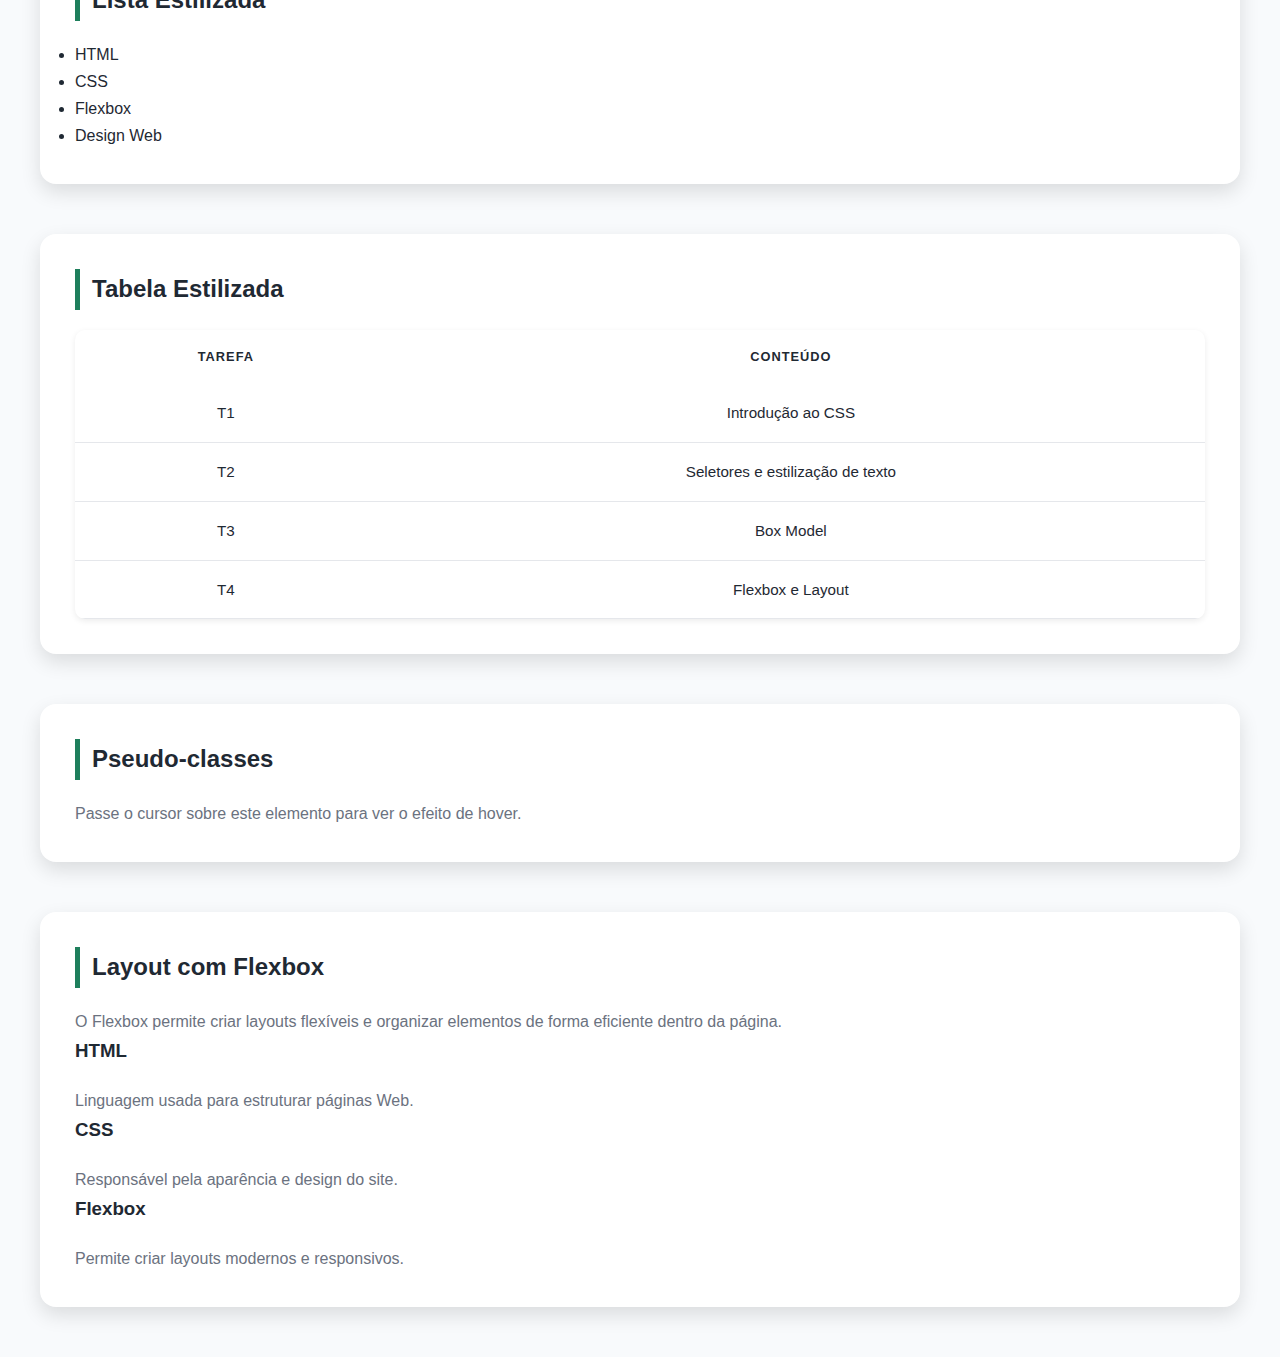
<file: tarefa5.html>
<!DOCTYPE html>
<html lang="pt">

<head>

<meta charset="UTF-8">
<meta name="viewport" content="width=device-width, initial-scale=1.0">

<title>T5 - Projeto Final CSS</title>

<link rel="stylesheet" href="style.css">

</head>

<body>

<header>

<h1>T5 - Projeto Final de CSS</h1>

<nav>

<ul>

<li><a href="index.html">Home</a></li>
<li><a href="taref1.html">T1</a></li>
<li><a href="taref2.html">T2</a></li>
<li><a href="tarefa3.html">T3</a></li>
<li><a href="taref4.html">T4</a></li>
<li><a href="tarefa5.html">T5</a></li>

</ul>

</nav>

</header>

<section class="container">

<h2>Introdução ao CSS</h2>

<p>
CSS (Cascading Style Sheets) é uma linguagem utilizada para definir a aparência
de páginas Web. Com CSS podemos alterar cores, fontes, espaçamento,
posicionamento e layout de elementos HTML.
</p>

<p>
Neste projeto são demonstradas várias técnicas de estilização utilizando CSS.
</p>

</section>

<section class="container">

<h2>Seletores CSS</h2>

<p>
Os seletores CSS permitem aplicar estilos a elementos específicos da página.
</p>

<p class="texto-classe">

Este parágrafo utiliza um seletor de <strong>classe</strong>.

</p>

<p id="texto-id">

Este parágrafo utiliza um seletor de <strong>ID</strong>.

</p>

</section>

<section class="container">

<h2>Estilização de Texto</h2>

<p class="texto-estilo">

O CSS permite alterar cores, tipos de letra, tamanho de fonte
e alinhamento de textos.

</p>

<p class="texto-central">

Este texto está centralizado utilizando a propriedade text-align.

</p>

</section>

<section class="container fundo">

<h2>Fundos e Bordas</h2>

<p>

Esta secção demonstra o uso de cor de fundo, bordas e cantos arredondados.

</p>

</section>

<section class="container box-model">

<h2>Modelo de Caixa (Box Model)</h2>

<p>

O Box Model define o espaço ocupado pelos elementos através de:

</p>

<ul>

<li>Margin</li>
<li>Padding</li>
<li>Border</li>

</ul>

</section>

<section class="container">

<h2>Lista Estilizada</h2>

<ul class="lista-estilizada">

<li>HTML</li>
<li>CSS</li>
<li>Flexbox</li>
<li>Design Web</li>

</ul>

</section>

<section class="container">

<h2>Tabela Estilizada</h2>

<table class="tabela-estilizada">

<tr>

<th>Tarefa</th>
<th>Conteúdo</th>

</tr>

<tr>

<td>T1</td>
<td>Introdução ao CSS</td>

</tr>

<tr>

<td>T2</td>
<td>Seletores e estilização de texto</td>

</tr>

<tr>

<td>T3</td>
<td>Box Model</td>

</tr>

<tr>

<td>T4</td>
<td>Flexbox e Layout</td>

</tr>

</table>

</section>

<section class="container">

<h2>Pseudo-classes</h2>

<p class="botao-hover">

Passe o cursor sobre este elemento para ver o efeito de hover.

</p>

</section>

<section class="container">

<h2>Layout com Flexbox</h2>

<p>

O Flexbox permite criar layouts flexíveis e organizar elementos
de forma eficiente dentro da página.

</p>

<div class="flex-container">

<div class="card">

<h3>HTML</h3>

<p>Linguagem usada para estruturar páginas Web.</p>

</div>

<div class="card">

<h3>CSS</h3>

<p>Responsável pela aparência e design do site.</p>

</div>

<div class="card">

<h3>Flexbox</h3>

<p>Permite criar layouts modernos e responsivos.</p>

</div>

</div>

</section>

</body>

</html>
</file>
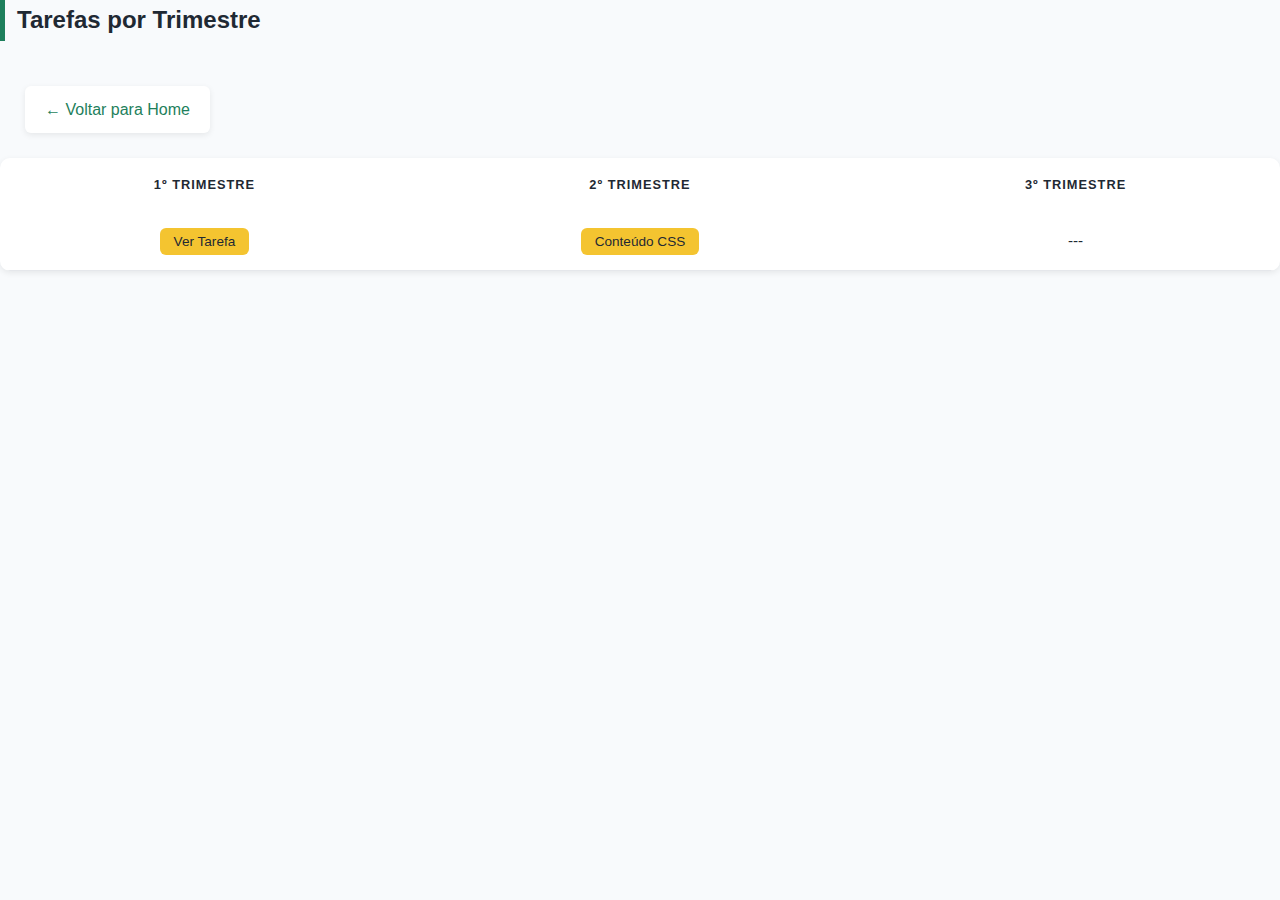
<file: trimestres.html>
<!DOCTYPE html>
<html lang="pt">
<head>
    <meta charset="UTF-8">
    <title>Trimestres</title>
    <link rel="stylesheet" href="style.css">
</head>
<body>

<h2>Tarefas por Trimestre</h2>

<a href="index.html" class="voltar">← Voltar para Home</a>

<table>
    <tr>
        <th>1º Trimestre</th>
        <th>2º Trimestre</th>
        <th>3º Trimestre</th>
    </tr>
    <tr>
        <td>
            <a href="https://papsala19.github.io/Formul-rioTLP/" target="_blank">
                Ver Tarefa
            </a>
        </td>
        <td>
            <a href="css.html">Conteúdo CSS</a>
        </td>
        <td>---</td>
        
    </tr>
</table>

</body>
</html>
</file>
<file: style.css>
:root {
    --primary: #1e7f5c;
    --primary-dark: #16664a;
    --secondary: #f1f5f9;
    --accent: #f4c430;

    --text-main: #1f2933;
    --text-light: #6b7280;

    --bg-main: #f8fafc;
    --white: #ffffff;

    --radius-sm: 6px;
    --radius-md: 10px;
    --radius-lg: 16px;

    --shadow-sm: 0 2px 6px rgba(0,0,0,0.08);
    --shadow-md: 0 8px 20px rgba(0,0,0,0.12);
}

* {
    margin: 0;
    padding: 0;
    box-sizing: border-box;
}

body {
    font-family: 'Poppins', sans-serif;
    background-color: var(--bg-main);
    color: var(--text-main);
    line-height: 1.7;
}

a {
    color: var(--primary);
    text-decoration: none;
    font-weight: 500;
}

a:hover {
    color: var(--primary-dark);
}

a.voltar {
    display: inline-block;
    margin: 25px;
    padding: 10px 20px;
    background: var(--white);
    border-radius: var(--radius-sm);
    box-shadow: var(--shadow-sm);
    transition: all 0.25s ease;
}

a.voltar:hover {
    transform: translateY(-2px);
    box-shadow: var(--shadow-md);
}

.home-container {
    min-height: 100vh;
    padding: 40px 20px;
    background: linear-gradient(135deg, #1e7f5c, #145c43);
    display: flex;
    flex-direction: column;
    justify-content: center;
    align-items: center;
    text-align: center;
}

.home-container h1 {
    font-size: 3rem;
    font-weight: 700;
    color: var(--white);
    margin-bottom: 15px;
}

.home-container p {
    max-width: 600px;
    font-size: 1.15rem;
    color: #e5f3ee;
    margin-bottom: 40px;
}

.home-link {
    padding: 14px 50px;
    background-color: var(--accent);
    color: #1f2933;
    font-size: 1.1rem;
    font-weight: 600;
    border-radius: var(--radius-md);
    box-shadow: var(--shadow-md);
    transition: all 0.3s ease;
}

.home-link:hover {
    transform: translateY(-3px);
    box-shadow: 0 12px 28px rgba(0,0,0,0.25);
}

.container {
    max-width: 1200px;
    margin: 50px auto;
    padding: 35px;
    background: var(--white);
    border-radius: var(--radius-lg);
    box-shadow: var(--shadow-md);
}

h1, h2, h3 {
    margin-bottom: 20px;
    font-weight: 600;
}

h2 {
    border-left: 5px solid var(--primary);
    padding-left: 12px;
}

table {
    width: 100%;
    border-collapse: collapse;
    background: var(--white);
    border-radius: var(--radius-md);
    overflow: hidden;
    box-shadow: var(--shadow-sm);
}

table thead {
    background-color: var(--primary);
    color: var(--white);
}

table th {
    padding: 16px;
    text-transform: uppercase;
    font-size: 0.8rem;
    letter-spacing: 1px;
}

table td {
    padding: 16px;
    text-align: center;
    border-bottom: 1px solid #e5e7eb;
    font-size: 0.95rem;
}

table tbody tr:hover {
    background-color: var(--secondary);
}

table td a {
    padding: 6px 14px;
    background-color: var(--accent);
    border-radius: var(--radius-sm);
    font-size: 0.85rem;
    color: #1f2933;
}

table img {
    width: 110px;
    height: 80px;
    object-fit: cover;
    border-radius: var(--radius-sm);
    box-shadow: var(--shadow-sm);
}

p {
    color: var(--text-light);
}

@media (max-width: 768px) {
    .container {
        padding: 20px;
        margin: 25px 10px;
    }

    .home-container h1 {
        font-size: 2.3rem;
    }

    table th,
    table td {
        padding: 10px;
        font-size: 0.85rem;
    }

    table img {
        width: 80px;
        heiimaheihei
</file>
